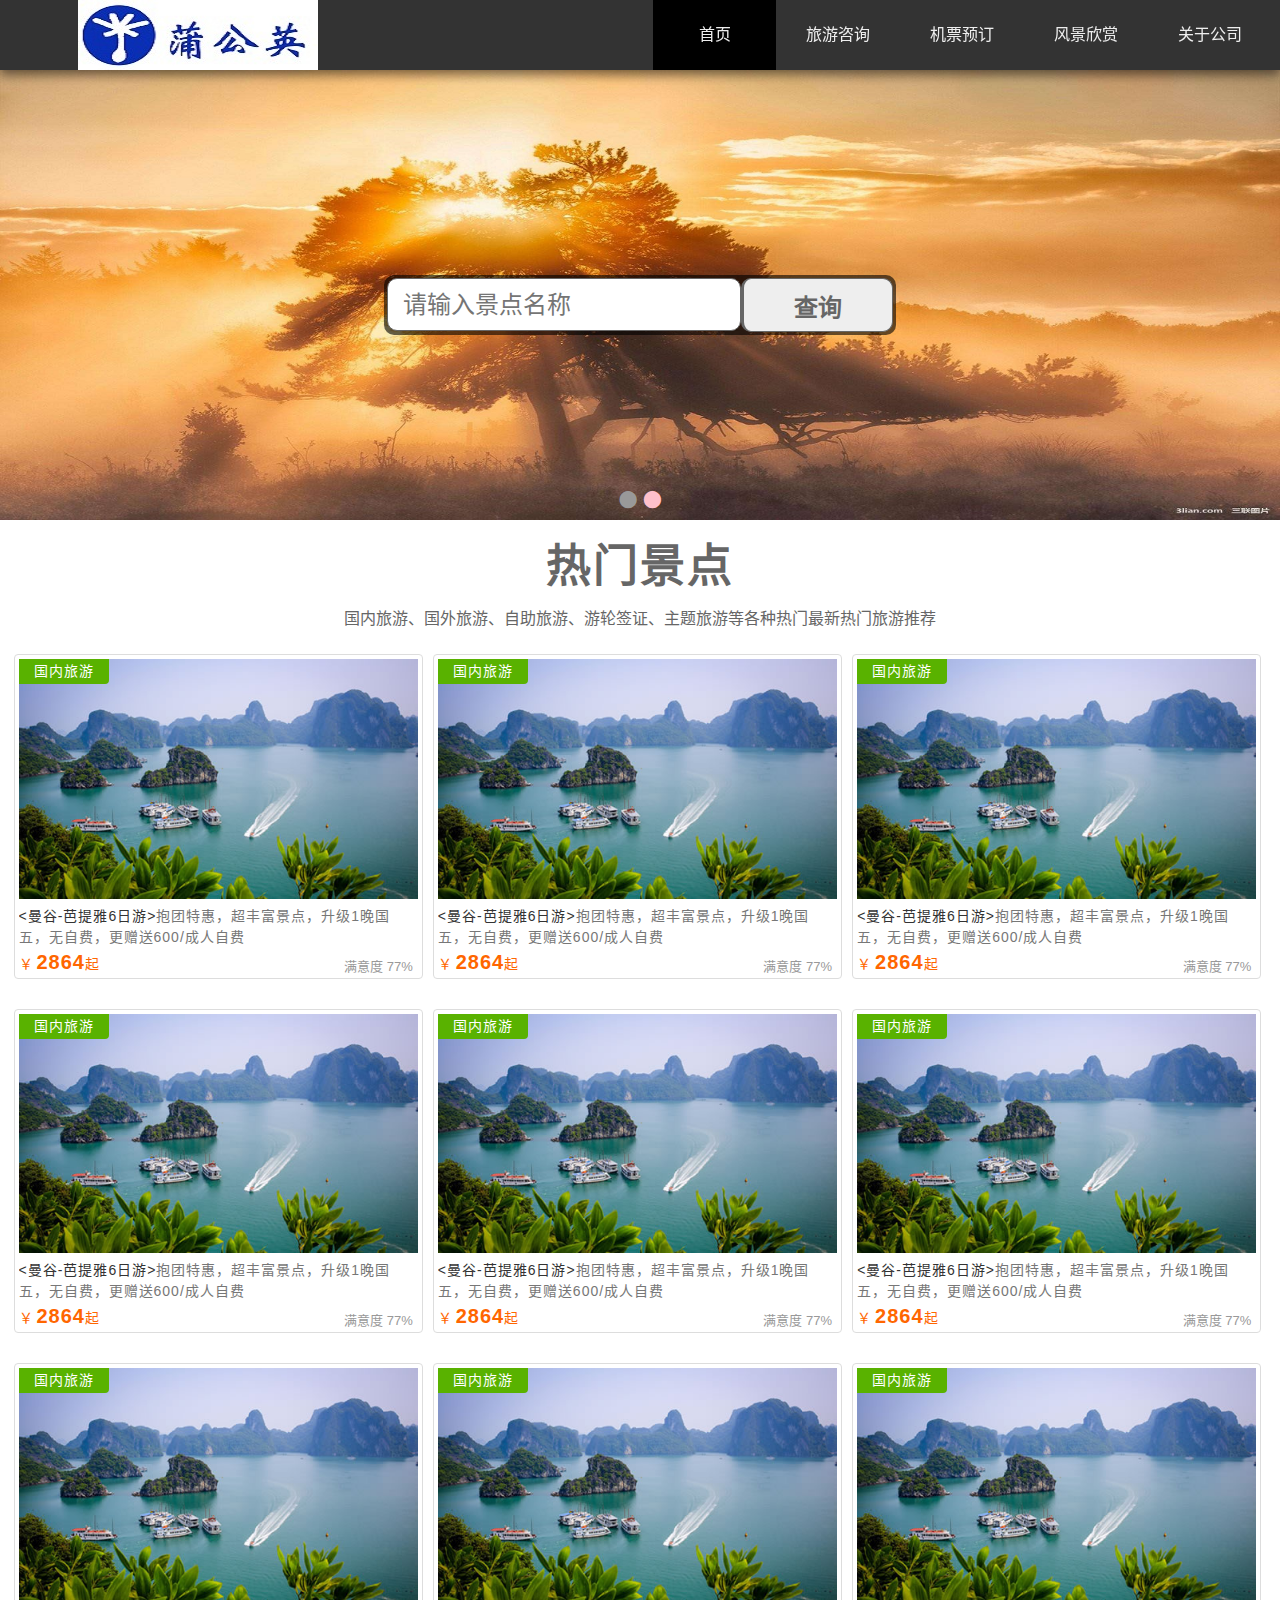
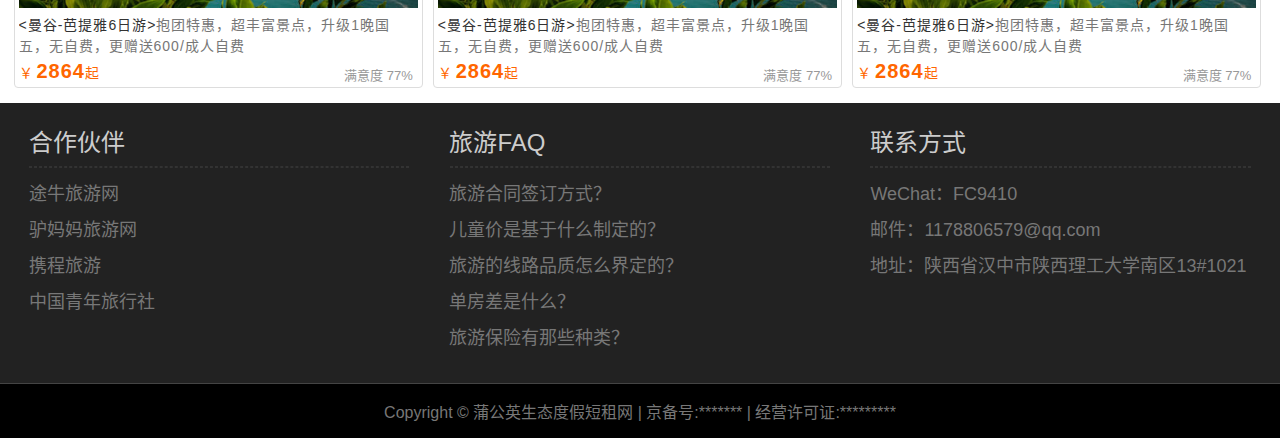
<file: index.html>
<!DOCTYPE html>
<html lang="zh-cn">
<head>
	<meta charset="UTF-8">
	<meta name="viewport" content="width=device-width,initial-scale=1.0,maximum-scale=1.0,user-scalable=no">
	<title>蒲公英生态旅游网</title>
	<link rel="stylesheet" href="./css/style.css">
	<script src="./js/move.js" charset="utf-8"></script>
  	<script src="./js/index.js" charset="utf-8"></script>
</head>
<body>

	<header id="header">
		<div class='center'>
			<h1><a href=""></a></h1>
			<nav class="link">
				<ul class="link">
					<li class='active'><a href="index.html">首页</a></li>
					<li><a href="information.html"><span class="xs-hidden">旅游</span>咨询</a></li>
					<li><a href="ticket.html">机票<span class="xs-hidden">预订</span></a></li>
					<li class="xs-hidden"><a href="scenery.html">风景欣赏</a></li>
					<li><a href="about.html">关于<span class="xs-hidden">公司</span></a></li>
				</ul>
			</nav>
		</div>
	</header>
	<div id="adver">
		<!-- <img src="./img/adver.jpg" alt=""> -->
		<div id='banner'>
	        <img src="./img/adver.jpg" alt="">
	        <img src="./img/headline.jpg" alt="">
	        <ul>
	          <li>●</li>
	          <li>●</li>
	        </ul>
        </div>
		
		<div class="test">
			<div class="center"></div>
			<div class="center copy">
				<input type="text" class="search" placeholder="请输入景点名称">
				<input type="button" class="button" value="查询">
			</div>
		</div>
		
	</div>

	<div id="tour">
		<section class="center">
			<h2>热门景点</h2>
			<p>国内旅游、国外旅游、自助旅游、游轮签证、主题旅游等各种热门最新热门旅游推荐</p>
		</section>
		<figure>
			<img src="img/tour1.jpg" alt="">
			<figcaption>
				<div class="tour_title">
					<strong class="title">&lt曼谷-芭提雅6日游&gt</strong>抱团特惠，超丰富景点，升级1晚国五，无自费，更赠送600/成人自费
				</div>
			</figcaption>
			<div>
				<em class="sat">满意度 77%</em>
				<span class="price">￥ <strong>2864</strong>起</span>

		</div>
		<div class="type">国内旅游</div>
		</figure>

		<figure>
			<img src="img/tour1.jpg" alt="">
			<figcaption>
				<div class="tour_title">
				<strong class="title">&lt曼谷-芭提雅6日游&gt</strong>抱团特惠，超丰富景点，升级1晚国五，无自费，更赠送600/成人自费
				</div>
			</figcaption>
			<div>
				<em class="sat">满意度 77%</em>
				<span class="price">￥ <strong>2864</strong>起</span>
		</div>
		<div class="type">国内旅游</div>
		</figure>

		<figure>
			<img src="img/tour1.jpg" alt="">
			<figcaption>
				<div class="tour_title">
				<strong class="title">&lt曼谷-芭提雅6日游&gt</strong>抱团特惠，超丰富景点，升级1晚国五，无自费，更赠送600/成人自费
				</div>
			</figcaption>
			<div>
				<em class="sat">满意度 77%</em>
				<span class="price">￥ <strong>2864</strong>起</span>
		</div>
		<div class="type">国内旅游</div>
		</figure>

		<figure>
			<img src="img/tour1.jpg" alt="">
			<figcaption>
				<div class="tour_title">
				<strong class="title">&lt曼谷-芭提雅6日游&gt</strong>抱团特惠，超丰富景点，升级1晚国五，无自费，更赠送600/成人自费
				</div>
			</figcaption>
			<div>
				<em class="sat">满意度 77%</em>
				<span class="price">￥ <strong>2864</strong>起</span>
		</div>
		<div class="type">国内旅游</div>
		</figure>

		<figure>
			<img src="img/tour1.jpg" alt="">
			<figcaption>
				<div class="tour_title">
				<strong class="title">&lt曼谷-芭提雅6日游&gt</strong>抱团特惠，超丰富景点，升级1晚国五，无自费，更赠送600/成人自费
				</div>
			</figcaption>
			<div>
				<em class="sat">满意度 77%</em>
				<span class="price">￥ <strong>2864</strong>起</span>
		</div>
		<div class="type">国内旅游</div>
		</figure>

		<figure>
			<img src="img/tour1.jpg" alt="">
			<figcaption>
				<div class="tour_title">
				<strong class="title">&lt曼谷-芭提雅6日游&gt</strong>抱团特惠，超丰富景点，升级1晚国五，无自费，更赠送600/成人自费
				</div>
			</figcaption>
			<div>
				<em class="sat">满意度 77%</em>
				<span class="price">￥ <strong>2864</strong>起</span>
		</div>
		<div class="type">国内旅游</div>
		</figure>

		<figure>
			<img src="img/tour1.jpg" alt="">
			<figcaption>
				<div class="tour_title">
				<strong class="title">&lt曼谷-芭提雅6日游&gt</strong>抱团特惠，超丰富景点，升级1晚国五，无自费，更赠送600/成人自费
				</div>
			</figcaption>
			<div>
				<em class="sat">满意度 77%</em>
				<span class="price">￥ <strong>2864</strong>起</span>
		</div>
		<div class="type">国内旅游</div>
		</figure>

		<figure>
			<img src="img/tour1.jpg" alt="">
			<figcaption>
				<div class="tour_title">
				<strong class="title">&lt曼谷-芭提雅6日游&gt</strong>抱团特惠，超丰富景点，升级1晚国五，无自费，更赠送600/成人自费
				</div>
			</figcaption>
			<div>
				<em class="sat">满意度 77%</em>
				<span class="price">￥ <strong>2864</strong>起</span>
		</div>
		<div class="type">国内旅游</div>
		</figure>

		<figure>
			<img src="img/tour1.jpg" alt="">
			<figcaption>
				<div class="tour_title">
				<strong class="title">&lt曼谷-芭提雅6日游&gt</strong>抱团特惠，超丰富景点，升级1晚国五，无自费，更赠送600/成人自费
				</div>
			</figcaption>
			<div>
				<em class="sat">满意度 77%</em>
				<span class="price">￥ <strong>2864</strong>起</span>
		</div>
		<div class="type">国内旅游</div>
		</figure>
	</div>


	<footer id="footer">
		<div class="top sm-hidden">
			<div class="block left">
				<h2>合作伙伴</h2>
				<hr>
				<ul>
					<li>途牛旅游网</li>
					<li>驴妈妈旅游网</li>
					<li>携程旅游</li>
					<li>中国青年旅行社</li>
					
				</ul>
			</div>
			<div class="block center">
				<h2>旅游FAQ</h2>
				<hr>
				<ul>
					<li>旅游合同签订方式？</li>
					<li>儿童价是基于什么制定的？</li>
					<li>旅游的线路品质怎么界定的？</li>
					<li>单房差是什么？</li>
					<li>旅游保险有那些种类？</li>
					
				</ul>
			</div>
			<div class="block right">
				<h2>联系方式</h2>
				<hr>
				<ul>
					<li>WeChat：FC9410</li>
					<li>邮件：1178806579@qq.com</li>
					<li>地址：陕西省汉中市陕西理工大学南区13#1021</li>
					
				</ul>
			</div>
		</div>
		<div class="version">客户端 | 触屏版 | 电脑版</div>
		<div class="bottom">
			Copyright © 蒲公英生态度假短租网 | 京备号:*******<span class="sm-hidden"> | 经营许可证:*********</span>
		</div>
	</footer>

</body>
</html>
</file>
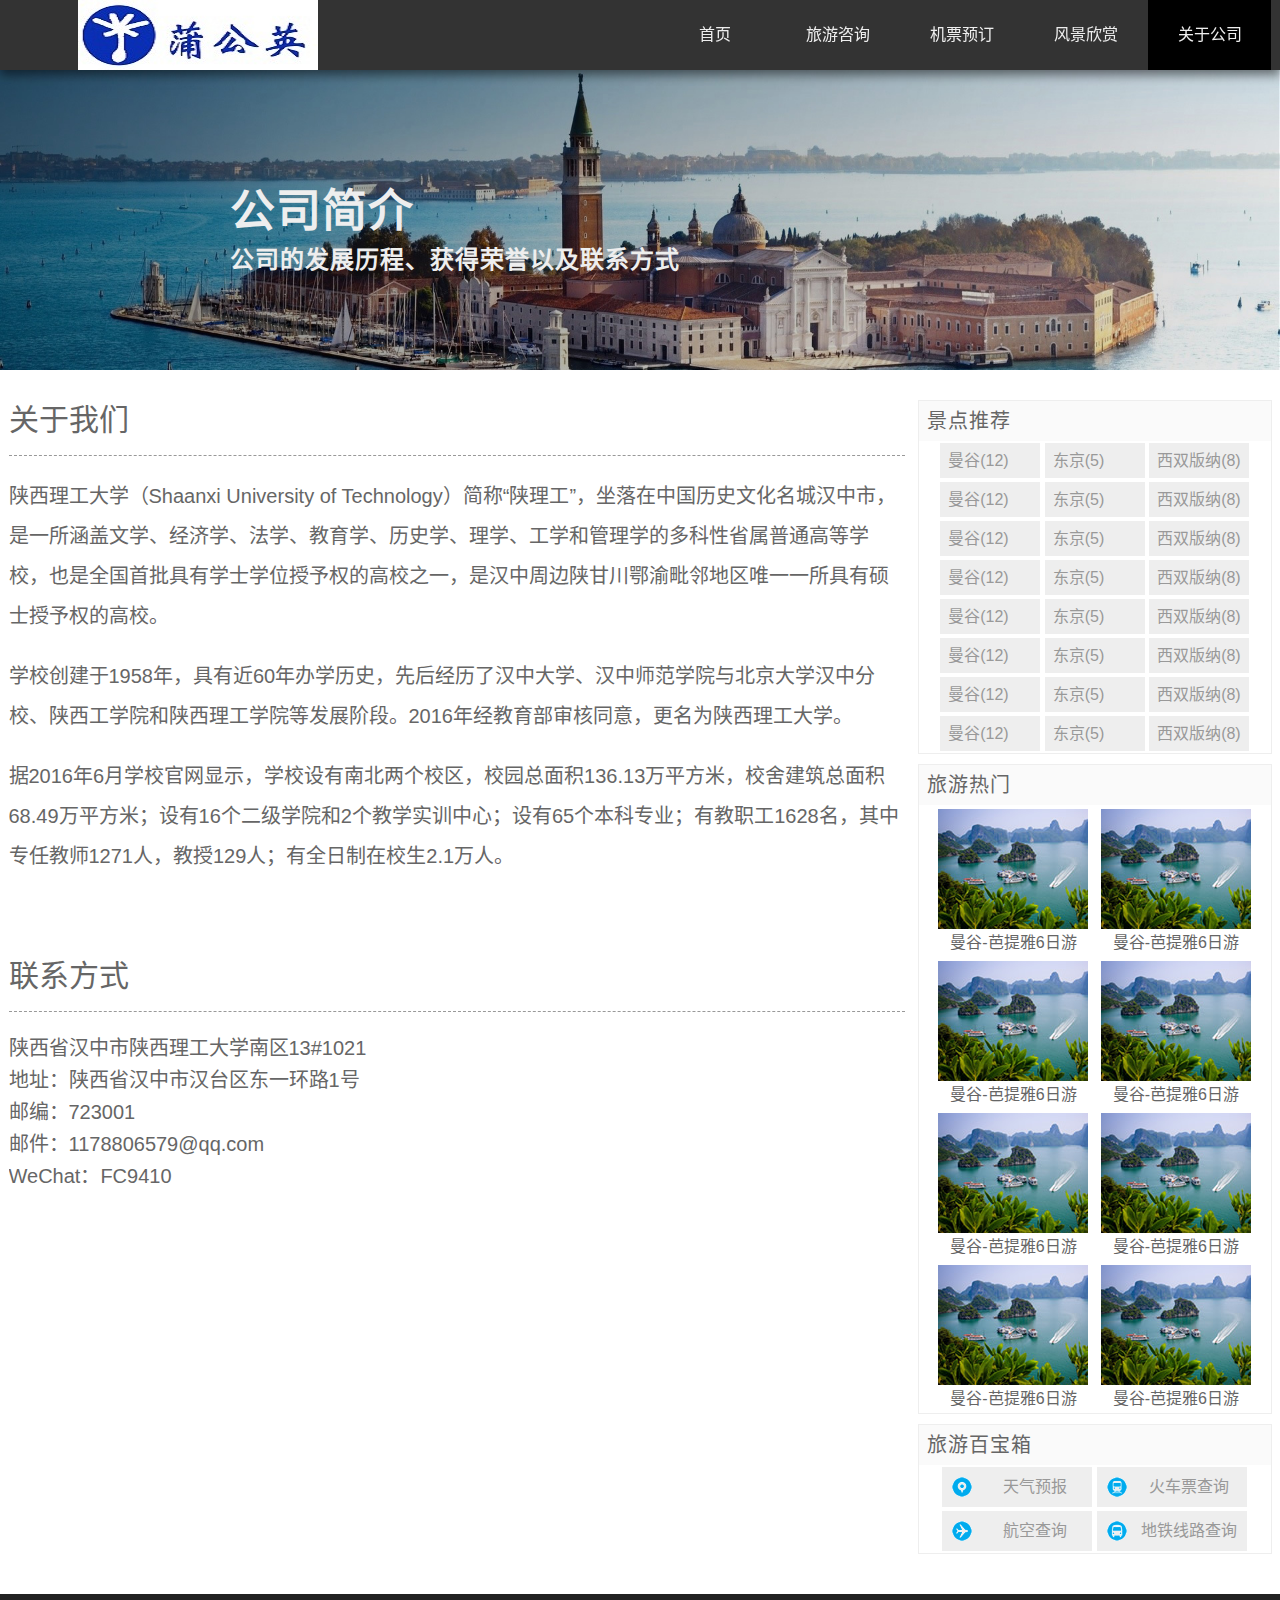
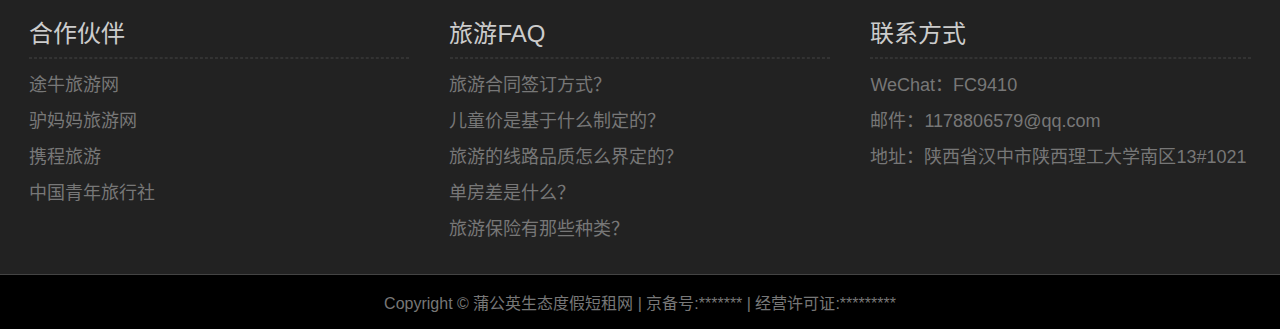
<file: about.html>
<!DOCTYPE html>
<html lang="zh-cn">
<head>
	<meta charset="UTF-8">
	<meta name="viewport" content="width=device-width,initial-scale=1.0,maximum-scale=1.0,user-scalable=no">
	<title>蒲公英生态旅游网</title>
	<link rel="stylesheet" href="./css/style.css">
</head>
<body>

	<header id="header">
		<div class='center'>
			<h1><a href=""></a></h1>
			<nav class="link">
				<ul class="link">
					<li><a href="index.html">首页</a></li>
					<li><a href="information.html"><span class="xs-hidden">旅游</span>咨询</a></li>
					<li><a href="ticket.html">机票<span class="xs-hidden">预订</span></a></li>
					<li class="xs-hidden"><a href="scenery.html">风景欣赏</a></li>
					<li class='active'><a href="about.html">关于<span class="xs-hidden">公司</span></a></li>
				</ul>
			</nav>
		</div>
	</header>

	<div id="headline">
		<img src="img/headline.jpg" alt="">
		<hgroup>
			<h2>公司简介</h2>
			<h3>公司的发展历程、获得荣誉以及联系方式</h3>
		</hgroup>
	</div>
	<div id="container">
		<aside class="sidebar">
			<div class="sidebox recommend">
				<h2>景点推荐</h2>
				<ul>
					<li><a href="">曼谷(12)</a></li>
					<li><a href="">东京(5)</a></li>
					<li><a href="">西双版纳(8)</a></li>
					<li><a href="">曼谷(12)</a></li>
					<li><a href="">东京(5)</a></li>
					<li><a href="">西双版纳(8)</a></li>
					<li><a href="">曼谷(12)</a></li>
					<li><a href="">东京(5)</a></li>
					<li><a href="">西双版纳(8)</a></li>
					<li><a href="">曼谷(12)</a></li>
					<li><a href="">东京(5)</a></li>
					<li><a href="">西双版纳(8)</a></li>
					<li><a href="">曼谷(12)</a></li>
					<li><a href="">东京(5)</a></li>
					<li><a href="">西双版纳(8)</a></li>
					<li><a href="">曼谷(12)</a></li>
					<li><a href="">东京(5)</a></li>
					<li><a href="">西双版纳(8)</a></li>
					<li><a href="">曼谷(12)</a></li>
					<li><a href="">东京(5)</a></li>
					<li><a href="">西双版纳(8)</a></li>
					<li><a href="">曼谷(12)</a></li>
					<li><a href="">东京(5)</a></li>
					<li><a href="">西双版纳(8)</a></li>
				</ul>
				
			</div>
			<div class="sidebox hot">
				<h2>旅游热门</h2>
				<div class="figure">
					<figure>
						<img src="./img/hot1.jpg" alt="曼谷-芭提雅6日游">
						<figcaption>
							曼谷-芭提雅6日游
						</figcaption>
					</figure>
					<figure>
						<img src="./img/hot1.jpg" alt="曼谷-芭提雅6日游">
						<figcaption>
							曼谷-芭提雅6日游
						</figcaption>
					</figure>
					<figure>
						<img src="./img/hot1.jpg" alt="曼谷-芭提雅6日游">
						<figcaption>
							曼谷-芭提雅6日游
						</figcaption>
					</figure>
					<figure>
						<img src="./img/hot1.jpg" alt="曼谷-芭提雅6日游">
						<figcaption>
							曼谷-芭提雅6日游
						</figcaption>
					</figure>
					<figure>
						<img src="./img/hot1.jpg" alt="曼谷-芭提雅6日游">
						<figcaption>
							曼谷-芭提雅6日游
						</figcaption>
					</figure>
					<figure>
						<img src="./img/hot1.jpg" alt="曼谷-芭提雅6日游">
						<figcaption>
							曼谷-芭提雅6日游
						</figcaption>
					</figure>
					<figure>
						<img src="./img/hot1.jpg" alt="曼谷-芭提雅6日游">
						<figcaption>
							曼谷-芭提雅6日游
						</figcaption>
					</figure>
					<figure>
						<img src="./img/hot1.jpg" alt="曼谷-芭提雅6日游">
						<figcaption>
							曼谷-芭提雅6日游
						</figcaption>
					</figure>
				</div>
			</div>
			<div class="sidebox treasure">
				<h2>旅游百宝箱</h2>
				<div class="box">
					<a href="" class="trea1">天气预报</a>
					<a href="" class="trea2">火车票查询</a>
					<a href="" class="trea3">航空查询</a>
					<a href="" class="trea4">地铁线路查询</a>
				</div>
			</div>
		</aside>
		<div class="list about">
			<section>
				<h2>关于我们</h2>
				<p>陕西理工大学（Shaanxi University of Technology）简称“陕理工”，坐落在中国历史文化名城汉中市，是一所涵盖文学、经济学、法学、教育学、历史学、理学、工学和管理学的多科性省属普通高等学校，也是全国首批具有学士学位授予权的高校之一，是汉中周边陕甘川鄂渝毗邻地区唯一一所具有硕士授予权的高校。</p>
				<p>学校创建于1958年，具有近60年办学历史，先后经历了汉中大学、汉中师范学院与北京大学汉中分校、陕西工学院和陕西理工学院等发展阶段。2016年经教育部审核同意，更名为陕西理工大学。</p>
				<p>据2016年6月学校官网显示，学校设有南北两个校区，校园总面积136.13万平方米，校舍建筑总面积68.49万平方米；设有16个二级学院和2个教学实训中心；设有65个本科专业；有教职工1628名，其中专任教师1271人，教授129人；有全日制在校生2.1万人。</p>
				<p>&nbsp</p>
			</section>

			<section>
				<h2>联系方式</h2>
				<address>
					<ul>
						<li>陕西省汉中市陕西理工大学南区13#1021</li>
						<li>地址：陕西省汉中市汉台区东一环路1号</li>
						<li>邮编：723001</li>
						<li>邮件：1178806579@qq.com</li>
						<li>WeChat：FC9410</li>
					</ul>
				</address>
				
			</section>
		</div>

	</div>

	<footer id="footer">
		<div class="top sm-hidden">
			<div class="block left">
				<h2>合作伙伴</h2>
				<hr>
				<ul>
					<li>途牛旅游网</li>
					<li>驴妈妈旅游网</li>
					<li>携程旅游</li>
					<li>中国青年旅行社</li>
					
				</ul>
			</div>
			<div class="block center">
				<h2>旅游FAQ</h2>
				<hr>
				<ul>
					<li>旅游合同签订方式？</li>
					<li>儿童价是基于什么制定的？</li>
					<li>旅游的线路品质怎么界定的？</li>
					<li>单房差是什么？</li>
					<li>旅游保险有那些种类？</li>
					
				</ul>
			</div>
			<div class="block right">
				<h2>联系方式</h2>
				<hr>
				<ul>
					<li>WeChat：FC9410</li>
					<li>邮件：1178806579@qq.com</li>
					<li>地址：陕西省汉中市陕西理工大学南区13#1021</li>
					
				</ul>
			</div>
		</div>
		<div class="version">客户端 | 触屏版 | 电脑版</div>
		<div class="bottom">
			Copyright © 蒲公英生态度假短租网 | 京备号:*******<span class="sm-hidden"> | 经营许可证:*********</span>
		</div>
	</footer>

</body>
</html>
</file>
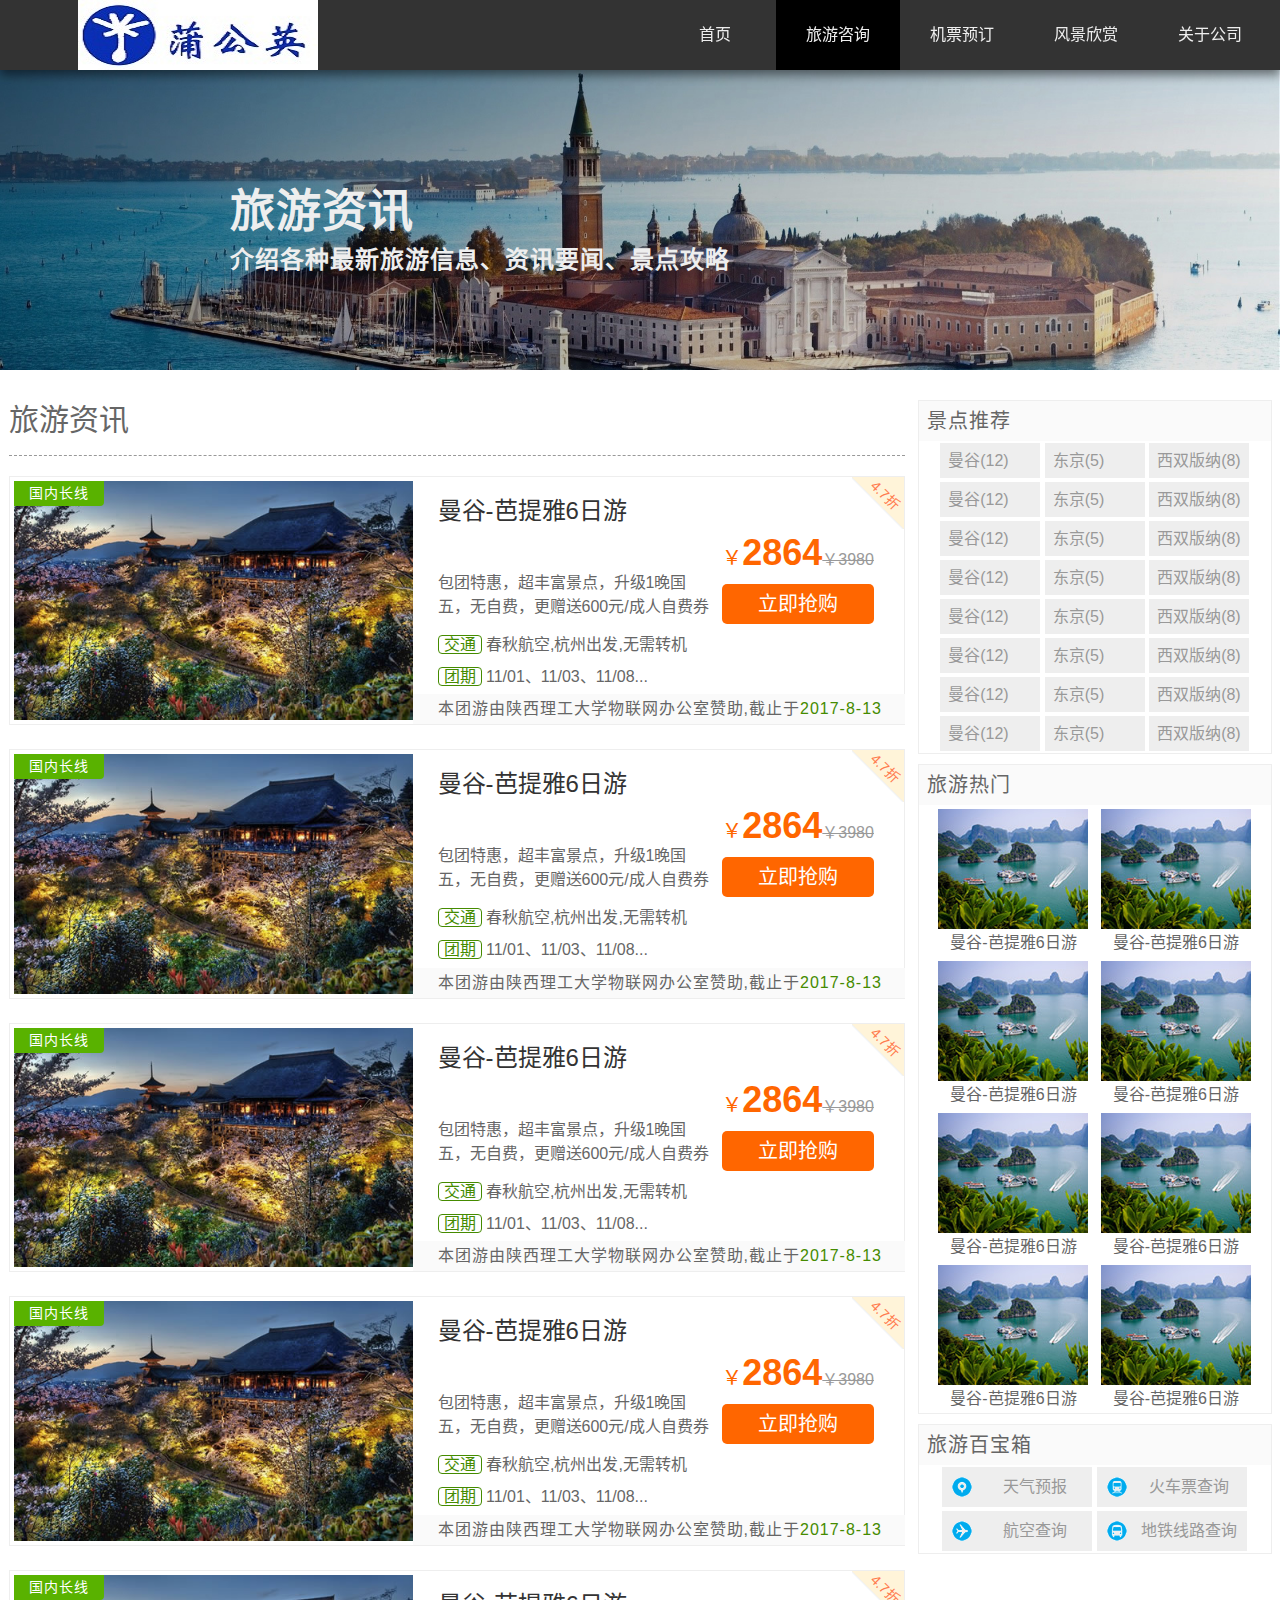
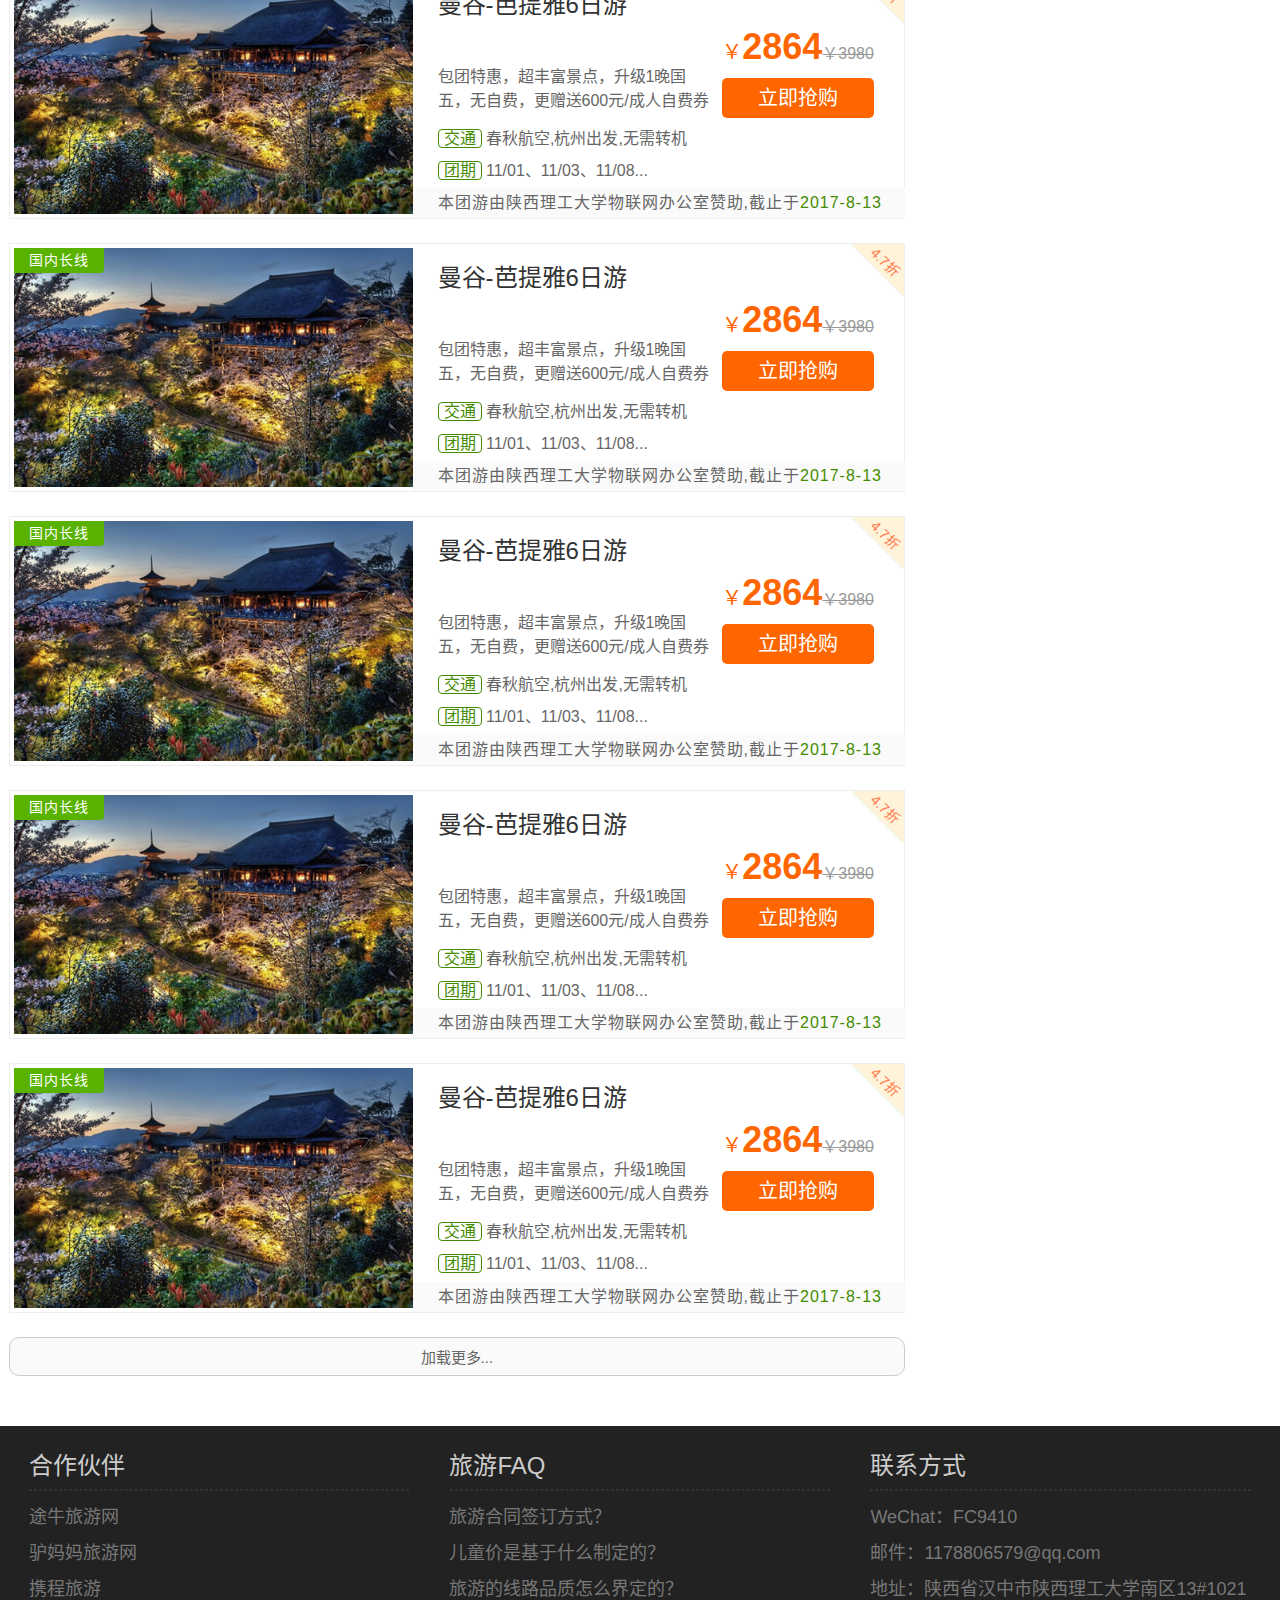
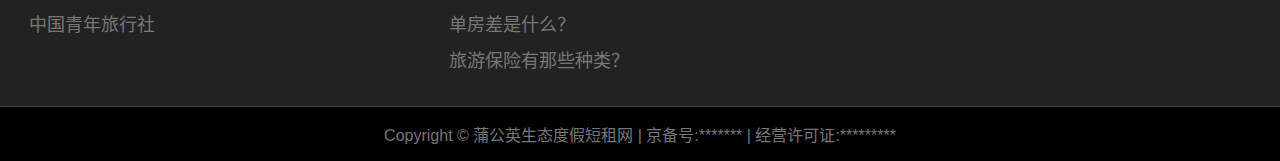
<file: information.html>
<!DOCTYPE html>
<html lang="zh-cn">
<head>
	<meta charset="UTF-8">
	<meta name="viewport" content="width=device-width,initial-scale=1.0,maximum-scale=1.0,user-scalable=no">
	<title>蒲公英生态旅游网</title>
	<link rel="stylesheet" href="./css/style.css">
</head>
<body>

	<header id="header">
		<div class='center'>
			<h1><a href=""></a></h1>
			<nav class="link">
				<ul class="link">
					<li><a href="index.html">首页</a></li>
					<li class='active'><a href="information.html"><span class="xs-hidden">旅游</span>咨询</a></li>
					<li><a href="ticket.html">机票<span class="xs-hidden">预订</span></a></li>
					<li class="xs-hidden"><a href="scenery.html">风景欣赏</a></li>
					<li><a href="about.html">关于<span class="xs-hidden">公司</span></a></li>
				</ul>
			</nav>
		</div>
	</header>

	<div id="headline">
		<img src="img/headline.jpg" alt="">
			<hgroup>
				<h2>旅游资讯</h2>
				<h3>介绍各种最新旅游信息、资讯要闻、景点攻略</h3>
			</hgroup>
	</div>
	<div id="container">
		<aside class="sidebar">
			<div class="sidebox recommend">
				<h2>景点推荐</h2>
				<ul>
					<li><a href="">曼谷(12)</a></li>
					<li><a href="">东京(5)</a></li>
					<li><a href="">西双版纳(8)</a></li>
					<li><a href="">曼谷(12)</a></li>
					<li><a href="">东京(5)</a></li>
					<li><a href="">西双版纳(8)</a></li>
					<li><a href="">曼谷(12)</a></li>
					<li><a href="">东京(5)</a></li>
					<li><a href="">西双版纳(8)</a></li>
					<li><a href="">曼谷(12)</a></li>
					<li><a href="">东京(5)</a></li>
					<li><a href="">西双版纳(8)</a></li>
					<li><a href="">曼谷(12)</a></li>
					<li><a href="">东京(5)</a></li>
					<li><a href="">西双版纳(8)</a></li>
					<li><a href="">曼谷(12)</a></li>
					<li><a href="">东京(5)</a></li>
					<li><a href="">西双版纳(8)</a></li>
					<li><a href="">曼谷(12)</a></li>
					<li><a href="">东京(5)</a></li>
					<li><a href="">西双版纳(8)</a></li>
					<li><a href="">曼谷(12)</a></li>
					<li><a href="">东京(5)</a></li>
					<li><a href="">西双版纳(8)</a></li>
				</ul>
				
			</div>
			<div class="sidebox hot">
				<h2>旅游热门</h2>
				<div class="figure">
					<figure>
						<img src="./img/hot1.jpg" alt="曼谷-芭提雅6日游">
						<figcaption>
							曼谷-芭提雅6日游
						</figcaption>
					</figure>
					<figure>
						<img src="./img/hot1.jpg" alt="曼谷-芭提雅6日游">
						<figcaption>
							曼谷-芭提雅6日游
						</figcaption>
					</figure>
					<figure>
						<img src="./img/hot1.jpg" alt="曼谷-芭提雅6日游">
						<figcaption>
							曼谷-芭提雅6日游
						</figcaption>
					</figure>
					<figure>
						<img src="./img/hot1.jpg" alt="曼谷-芭提雅6日游">
						<figcaption>
							曼谷-芭提雅6日游
						</figcaption>
					</figure>
					<figure>
						<img src="./img/hot1.jpg" alt="曼谷-芭提雅6日游">
						<figcaption>
							曼谷-芭提雅6日游
						</figcaption>
					</figure>
					<figure>
						<img src="./img/hot1.jpg" alt="曼谷-芭提雅6日游">
						<figcaption>
							曼谷-芭提雅6日游
						</figcaption>
					</figure>
					<figure>
						<img src="./img/hot1.jpg" alt="曼谷-芭提雅6日游">
						<figcaption>
							曼谷-芭提雅6日游
						</figcaption>
					</figure>
					<figure>
						<img src="./img/hot1.jpg" alt="曼谷-芭提雅6日游">
						<figcaption>
							曼谷-芭提雅6日游
						</figcaption>
					</figure>
				</div>
			</div>
			<div class="sidebox treasure">
				<h2>旅游百宝箱</h2>
				<div class="box">
					<a href="" class="trea1">天气预报</a>
					<a href="" class="trea2">火车票查询</a>
					<a href="" class="trea3">航空查询</a>
					<a href="" class="trea4">地铁线路查询</a>
				</div>
			</div>
		</aside>
		<div class="list information">
			<h2>旅游资讯</h2>
			<figure class="tour">
				<img src="./img/tour3.jpg" alt="曼谷-芭提雅6日游">
				<figcaption>
					<article>
						<header>
							<hgroup>
								<h2>曼谷-芭提雅6日游</h2>
								<h3>
								    包团特惠，超丰富景点，升级1晚国五，无自费，更赠送600元/成人自费券
								</h3>
							</hgroup>
						</header>
						<ol class="md-hidden">
							<li><mark>交通</mark> 春秋航空,杭州出发,无需转机</li>
							<li><mark>团期</mark> 11/01、11/03、11/08...</li>
						</ol>
						<div class="buy">
							<div class="price">￥<strong>2864</strong><s>￥3980</s></div>
							<div class="reserve md-hidden"><a href="##">立即抢购</a></div>
						</div>
						<div class="type">国内长线</div>
						<div class="disc xs-hidden">
							<span>4.7折</span>
						</div>
						<footer  class="md-hidden">本团游由陕西理工大学物联网办公室赞助,截止于<time>2017-8-13</time></footer>
					</article>
				</figcaption>
			</figure>

			<figure class="tour">
				<img src="./img/tour3.jpg" alt="曼谷-芭提雅6日游">
				<figcaption>
					<article>
						<header>
							<hgroup>
								<h2>曼谷-芭提雅6日游</h2>
								<h3>
								    包团特惠，超丰富景点，升级1晚国五，无自费，更赠送600元/成人自费券
								</h3>
							</hgroup>
						</header>
						<ol class="md-hidden">
							<li><mark>交通</mark> 春秋航空,杭州出发,无需转机</li>
							<li><mark>团期</mark> 11/01、11/03、11/08...</li>
						</ol>
						<div class="buy">
							<div class="price">￥<strong>2864</strong><s>￥3980</s></div>
							<div class="reserve md-hidden"><a href="##">立即抢购</a></div>
						</div>
						<div class="type">国内长线</div>
						<div class="disc xs-hidden">
							<span>4.7折</span>
						</div>
						<footer  class="md-hidden">本团游由陕西理工大学物联网办公室赞助,截止于<time>2017-8-13</time></footer>
					</article>
				</figcaption>
			</figure>

			<figure class="tour">
				<img src="./img/tour3.jpg" alt="曼谷-芭提雅6日游">
				<figcaption>
					<article>
						<header>
							<hgroup>
								<h2>曼谷-芭提雅6日游</h2>
								<h3>
								    包团特惠，超丰富景点，升级1晚国五，无自费，更赠送600元/成人自费券
								</h3>
							</hgroup>
						</header>
						<ol class="md-hidden">
							<li><mark>交通</mark> 春秋航空,杭州出发,无需转机</li>
							<li><mark>团期</mark> 11/01、11/03、11/08...</li>
						</ol>
						<div class="buy">
							<div class="price">￥<strong>2864</strong><s>￥3980</s></div>
							<div class="reserve md-hidden"><a href="##">立即抢购</a></div>
						</div>
						<div class="type">国内长线</div>
						<div class="disc xs-hidden">
							<span>4.7折</span>
						</div>
						<footer  class="md-hidden">本团游由陕西理工大学物联网办公室赞助,截止于<time>2017-8-13</time></footer>
					</article>
				</figcaption>
			</figure>

			<figure class="tour">
				<img src="./img/tour3.jpg" alt="曼谷-芭提雅6日游">
				<figcaption>
					<article>
						<header>
							<hgroup>
								<h2>曼谷-芭提雅6日游</h2>
								<h3>
								    包团特惠，超丰富景点，升级1晚国五，无自费，更赠送600元/成人自费券
								</h3>
							</hgroup>
						</header>
						<ol class="md-hidden">
							<li><mark>交通</mark> 春秋航空,杭州出发,无需转机</li>
							<li><mark>团期</mark> 11/01、11/03、11/08...</li>
						</ol>
						<div class="buy">
							<div class="price">￥<strong>2864</strong><s>￥3980</s></div>
							<div class="reserve md-hidden"><a href="##">立即抢购</a></div>
						</div>
						<div class="type">国内长线</div>
						<div class="disc xs-hidden">
							<span>4.7折</span>
						</div>
						<footer  class="md-hidden">本团游由陕西理工大学物联网办公室赞助,截止于<time>2017-8-13</time></footer>
					</article>
				</figcaption>
			</figure>

			<figure class="tour">
				<img src="./img/tour3.jpg" alt="曼谷-芭提雅6日游">
				<figcaption>
					<article>
						<header>
							<hgroup>
								<h2>曼谷-芭提雅6日游</h2>
								<h3>
								    包团特惠，超丰富景点，升级1晚国五，无自费，更赠送600元/成人自费券
								</h3>
							</hgroup>
						</header>
						<ol class="md-hidden">
							<li><mark>交通</mark> 春秋航空,杭州出发,无需转机</li>
							<li><mark>团期</mark> 11/01、11/03、11/08...</li>
						</ol>
						<div class="buy">
							<div class="price">￥<strong>2864</strong><s>￥3980</s></div>
							<div class="reserve md-hidden"><a href="##">立即抢购</a></div>
						</div>
						<div class="type">国内长线</div>
						<div class="disc xs-hidden">
							<span>4.7折</span>
						</div>
						<footer  class="md-hidden">本团游由陕西理工大学物联网办公室赞助,截止于<time>2017-8-13</time></footer>
					</article>
				</figcaption>
			</figure>

			<figure class="tour">
				<img src="./img/tour3.jpg" alt="曼谷-芭提雅6日游">
				<figcaption>
					<article>
						<header>
							<hgroup>
								<h2>曼谷-芭提雅6日游</h2>
								<h3>
								    包团特惠，超丰富景点，升级1晚国五，无自费，更赠送600元/成人自费券
								</h3>
							</hgroup>
						</header>
						<ol class="md-hidden">
							<li><mark>交通</mark> 春秋航空,杭州出发,无需转机</li>
							<li><mark>团期</mark> 11/01、11/03、11/08...</li>
						</ol>
						<div class="buy">
							<div class="price">￥<strong>2864</strong><s>￥3980</s></div>
							<div class="reserve md-hidden"><a href="##">立即抢购</a></div>
						</div>
						<div class="type">国内长线</div>
						<div class="disc xs-hidden">
							<span>4.7折</span>
						</div>
						<footer  class="md-hidden">本团游由陕西理工大学物联网办公室赞助,截止于<time>2017-8-13</time></footer>
					</article>
				</figcaption>
			</figure>

			<figure class="tour">
				<img src="./img/tour3.jpg" alt="曼谷-芭提雅6日游">
				<figcaption>
					<article>
						<header>
							<hgroup>
								<h2>曼谷-芭提雅6日游</h2>
								<h3>
								    包团特惠，超丰富景点，升级1晚国五，无自费，更赠送600元/成人自费券
								</h3>
							</hgroup>
						</header>
						<ol class="md-hidden">
							<li><mark>交通</mark> 春秋航空,杭州出发,无需转机</li>
							<li><mark>团期</mark> 11/01、11/03、11/08...</li>
						</ol>
						<div class="buy">
							<div class="price">￥<strong>2864</strong><s>￥3980</s></div>
							<div class="reserve md-hidden"><a href="##">立即抢购</a></div>
						</div>
						<div class="type">国内长线</div>
						<div class="disc xs-hidden">
							<span>4.7折</span>
						</div>
						<footer  class="md-hidden">本团游由陕西理工大学物联网办公室赞助,截止于<time>2017-8-13</time></footer>
					</article>
				</figcaption>
			</figure>

			<figure class="tour">
				<img src="./img/tour3.jpg" alt="曼谷-芭提雅6日游">
				<figcaption>
					<article>
						<header>
							<hgroup>
								<h2>曼谷-芭提雅6日游</h2>
								<h3>
								    包团特惠，超丰富景点，升级1晚国五，无自费，更赠送600元/成人自费券
								</h3>
							</hgroup>
						</header>
						<ol class="md-hidden">
							<li><mark>交通</mark> 春秋航空,杭州出发,无需转机</li>
							<li><mark>团期</mark> 11/01、11/03、11/08...</li>
						</ol>
						<div class="buy">
							<div class="price">￥<strong>2864</strong><s>￥3980</s></div>
							<div class="reserve md-hidden"><a href="##">立即抢购</a></div>
						</div>
						<div class="type">国内长线</div>
						<div class="disc xs-hidden">
							<span>4.7折</span>
						</div>
						<footer  class="md-hidden">本团游由陕西理工大学物联网办公室赞助,截止于<time>2017-8-13</time></footer>
					</article>
				</figcaption>
			</figure>

			<figure class="tour">
				<img src="./img/tour3.jpg" alt="曼谷-芭提雅6日游">
				<figcaption>
					<article>
						<header>
							<hgroup>
								<h2>曼谷-芭提雅6日游</h2>
								<h3>
								    包团特惠，超丰富景点，升级1晚国五，无自费，更赠送600元/成人自费券
								</h3>
							</hgroup>
						</header>
						<ol class="md-hidden">
							<li><mark>交通</mark> 春秋航空,杭州出发,无需转机</li>
							<li><mark>团期</mark> 11/01、11/03、11/08...</li>
						</ol>
						<div class="buy">
							<div class="price">￥<strong>2864</strong><s>￥3980</s></div>
							<div class="reserve md-hidden"><a href="##">立即抢购</a></div>
						</div>
						<div class="type">国内长线</div>
						<div class="disc xs-hidden">
							<span>4.7折</span>
						</div>
						<footer  class="md-hidden">本团游由陕西理工大学物联网办公室赞助,截止于<time>2017-8-13</time></footer>
					</article>
				</figcaption>
			</figure>

			<div class="more" style="text-align: center;">加载更多...</div>
		</div>

	</div>

	<footer id="footer">
		<div class="top sm-hidden">
			<div class="block left">
				<h2>合作伙伴</h2>
				<hr>
				<ul>
					<li>途牛旅游网</li>
					<li>驴妈妈旅游网</li>
					<li>携程旅游</li>
					<li>中国青年旅行社</li>
					
				</ul>
			</div>
			<div class="block center">
				<h2>旅游FAQ</h2>
				<hr>
				<ul>
					<li>旅游合同签订方式？</li>
					<li>儿童价是基于什么制定的？</li>
					<li>旅游的线路品质怎么界定的？</li>
					<li>单房差是什么？</li>
					<li>旅游保险有那些种类？</li>
					
				</ul>
			</div>
			<div class="block right">
				<h2>联系方式</h2>
				<hr>
				<ul>
					<li>WeChat：FC9410</li>
					<li>邮件：1178806579@qq.com</li>
					<li>地址：陕西省汉中市陕西理工大学南区13#1021</li>
					
				</ul>
			</div>
		</div>
		<div class="version">客户端 | 触屏版 | 电脑版</div>
		<div class="bottom">
			Copyright © 蒲公英生态度假短租网 | 京备号:*******<span class="sm-hidden"> | 经营许可证:*********</span>
		</div>
	</footer>

</body>
</html>
</file>
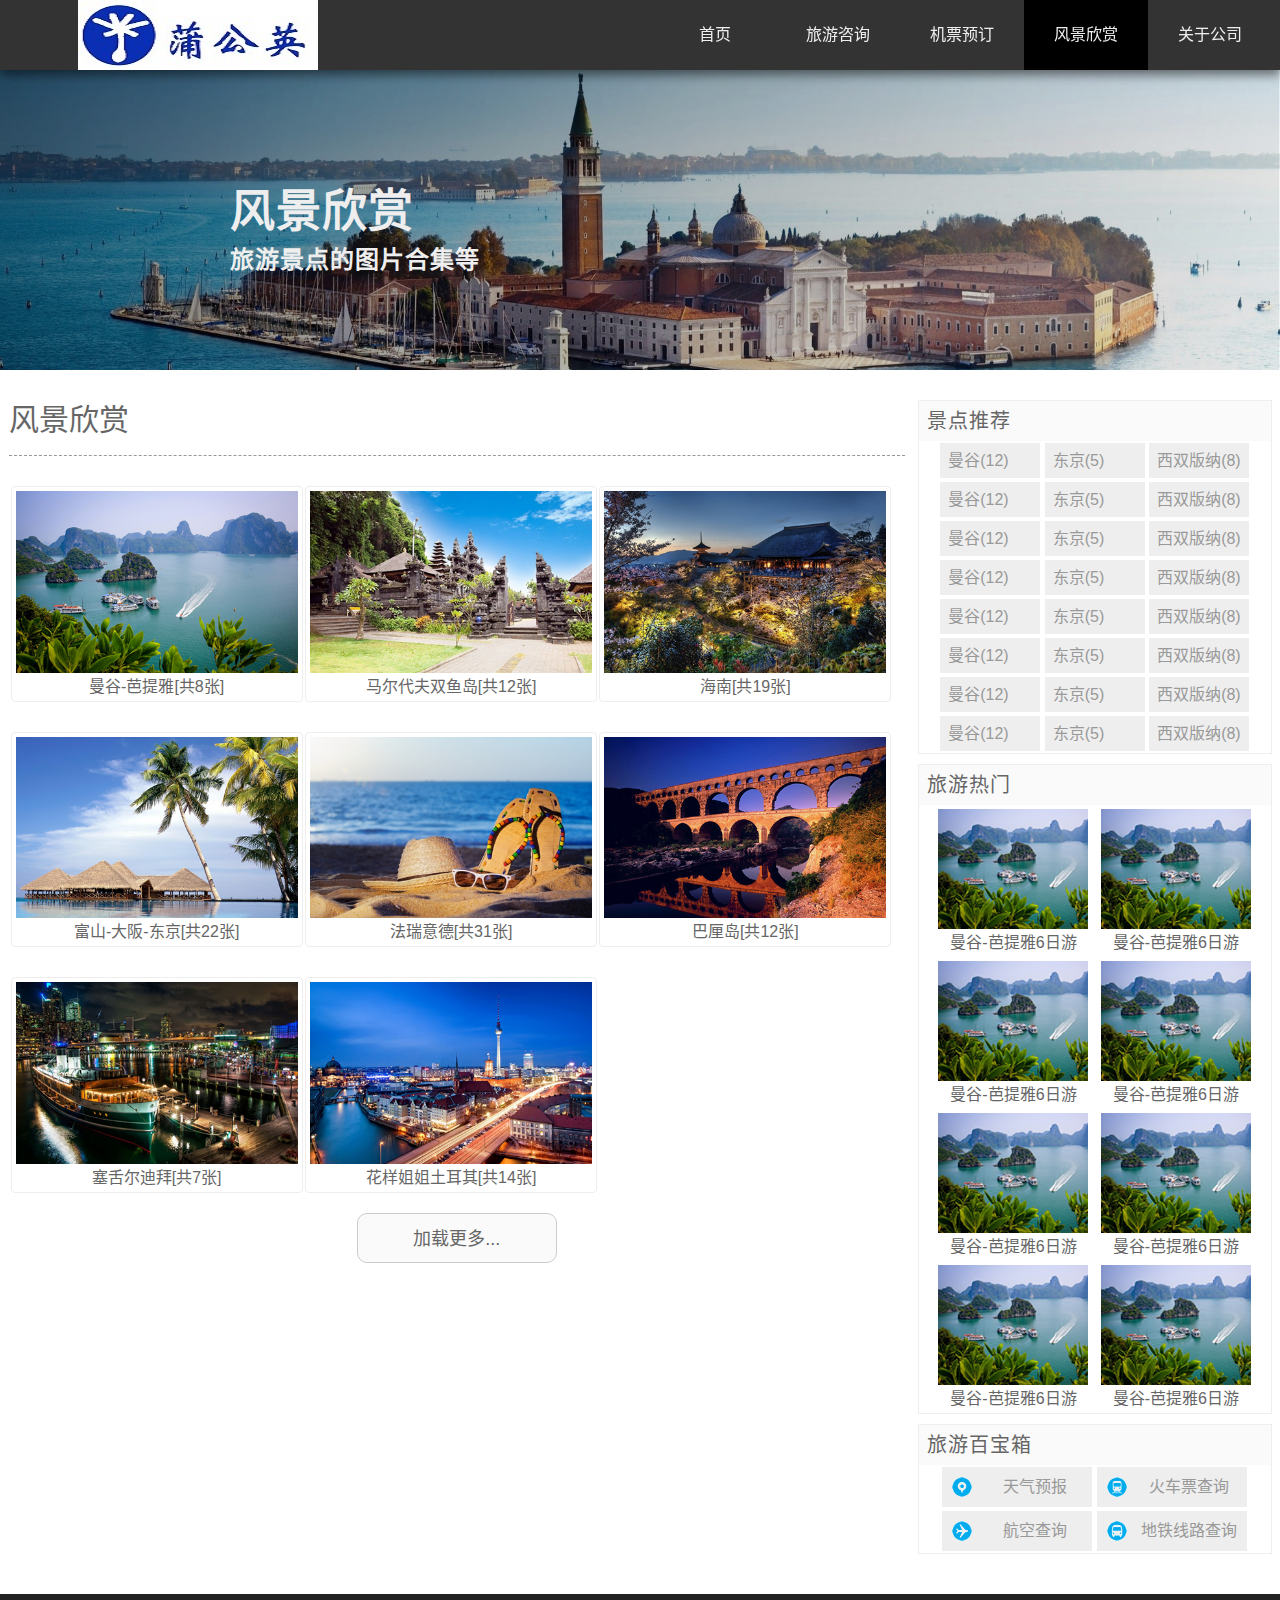
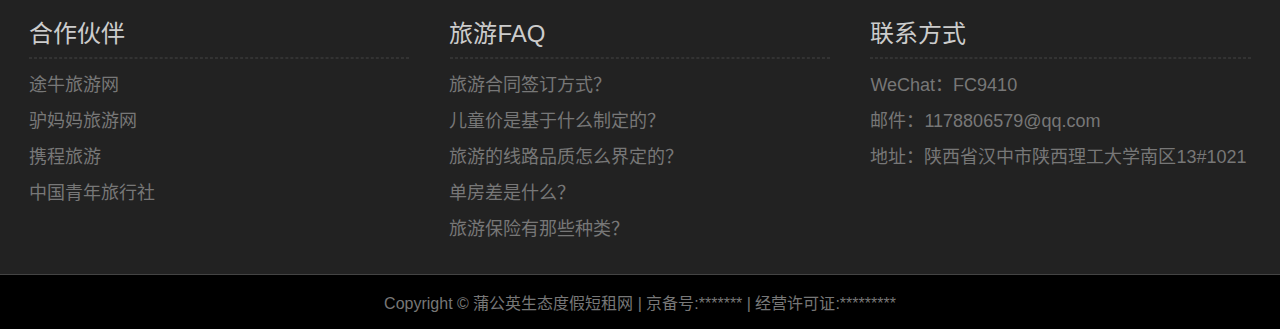
<file: scenery.html>
<!DOCTYPE html>
<html lang="zh-cn">
<head>
	<meta charset="UTF-8">
	<meta name="viewport" content="width=device-width,initial-scale=1.0,maximum-scale=1.0,user-scalable=no">
	<title>蒲公英生态旅游网</title>
	<link rel="stylesheet" href="./css/style.css">
</head>
<body>

	<header id="header">
		<div class='center'>
			<h1><a href=""></a></h1>
			<nav class="link">
				<ul class="link">
					<li><a href="index.html">首页</a></li>
					<li><a href="information.html"><span class="xs-hidden">旅游</span>咨询</a></li>
					<li><a href="ticket.html">机票<span class="xs-hidden">预订</span></a></li>
					<li class="xs-hidden active"><a href="scenery.html">风景欣赏</a></li>
					<li><a href="about.html">关于<span class="xs-hidden">公司</span></a></li>
				</ul>
			</nav>
		</div>
	</header>

	<div id="headline">
		<img src="img/headline.jpg" alt="">
		<hgroup>
			<h2>风景欣赏</h2>
			<h3>旅游景点的图片合集等</h3>
		</hgroup>
	</div>
	<div id="container">
		<aside class="sidebar">
			<div class="sidebox recommend">
				<h2>景点推荐</h2>
				<ul>
					<li><a href="">曼谷(12)</a></li>
					<li><a href="">东京(5)</a></li>
					<li><a href="">西双版纳(8)</a></li>
					<li><a href="">曼谷(12)</a></li>
					<li><a href="">东京(5)</a></li>
					<li><a href="">西双版纳(8)</a></li>
					<li><a href="">曼谷(12)</a></li>
					<li><a href="">东京(5)</a></li>
					<li><a href="">西双版纳(8)</a></li>
					<li><a href="">曼谷(12)</a></li>
					<li><a href="">东京(5)</a></li>
					<li><a href="">西双版纳(8)</a></li>
					<li><a href="">曼谷(12)</a></li>
					<li><a href="">东京(5)</a></li>
					<li><a href="">西双版纳(8)</a></li>
					<li><a href="">曼谷(12)</a></li>
					<li><a href="">东京(5)</a></li>
					<li><a href="">西双版纳(8)</a></li>
					<li><a href="">曼谷(12)</a></li>
					<li><a href="">东京(5)</a></li>
					<li><a href="">西双版纳(8)</a></li>
					<li><a href="">曼谷(12)</a></li>
					<li><a href="">东京(5)</a></li>
					<li><a href="">西双版纳(8)</a></li>
				</ul>
				
			</div>
			<div class="sidebox hot">
				<h2>旅游热门</h2>
				<div class="figure">
					<figure>
						<img src="./img/hot1.jpg" alt="曼谷-芭提雅6日游">
						<figcaption>
							曼谷-芭提雅6日游
						</figcaption>
					</figure>
					<figure>
						<img src="./img/hot1.jpg" alt="曼谷-芭提雅6日游">
						<figcaption>
							曼谷-芭提雅6日游
						</figcaption>
					</figure>
					<figure>
						<img src="./img/hot1.jpg" alt="曼谷-芭提雅6日游">
						<figcaption>
							曼谷-芭提雅6日游
						</figcaption>
					</figure>
					<figure>
						<img src="./img/hot1.jpg" alt="曼谷-芭提雅6日游">
						<figcaption>
							曼谷-芭提雅6日游
						</figcaption>
					</figure>
					<figure>
						<img src="./img/hot1.jpg" alt="曼谷-芭提雅6日游">
						<figcaption>
							曼谷-芭提雅6日游
						</figcaption>
					</figure>
					<figure>
						<img src="./img/hot1.jpg" alt="曼谷-芭提雅6日游">
						<figcaption>
							曼谷-芭提雅6日游
						</figcaption>
					</figure>
					<figure>
						<img src="./img/hot1.jpg" alt="曼谷-芭提雅6日游">
						<figcaption>
							曼谷-芭提雅6日游
						</figcaption>
					</figure>
					<figure>
						<img src="./img/hot1.jpg" alt="曼谷-芭提雅6日游">
						<figcaption>
							曼谷-芭提雅6日游
						</figcaption>
					</figure>
				</div>
			</div>
			<div class="sidebox treasure">
				<h2>旅游百宝箱</h2>
				<div class="box">
					<a href="" class="trea1">天气预报</a>
					<a href="" class="trea2">火车票查询</a>
					<a href="" class="trea3">航空查询</a>
					<a href="" class="trea4">地铁线路查询</a>
				</div>
			</div>
		</aside>
		<div class="list scenery">
				<section>
					<h2>风景欣赏</h2>
					<figure>
						<img src="img/s1.jpg" alt="曼谷-芭提雅">
						<figcaption>曼谷-芭提雅[共8张]</figcaption>
					</figure>
					<figure>
						<img src="img/s2.jpg" alt="马尔代夫双鱼岛">
						<figcaption>马尔代夫双鱼岛[共12张]</figcaption>
					</figure>
					<figure>
						<img src="img/s3.jpg" alt="海南">
						<figcaption>海南[共19张]</figcaption>
					</figure>
					<figure>
						<img src="img/s4.jpg" alt="富山-大阪-东京">
						<figcaption>富山-大阪-东京[共22张]</figcaption>
					</figure>
					<figure>
						<img src="img/s5.jpg" alt="法瑞意德">
						<figcaption>法瑞意德[共31张]</figcaption>
					</figure>
					<figure>
						<img src="img/s6.jpg" alt="巴厘岛">
						<figcaption>巴厘岛[共12张]</figcaption>
					</figure>
					<figure>
						<img src="img/s7.jpg" alt="塞舌尔迪拜">
						<figcaption>塞舌尔迪拜[共7张]</figcaption>
					</figure>
					<figure>
						<img src="img/s8.jpg" alt="花样姐姐土耳其">
						<figcaption>花样姐姐土耳其[共14张]</figcaption>
					</figure>
				</section>
				<div class="more">加载更多...</div>
		</div>

	</div>

	<footer id="footer">
		<div class="top sm-hidden">
			<div class="block left">
				<h2>合作伙伴</h2>
				<hr>
				<ul>
					<li>途牛旅游网</li>
					<li>驴妈妈旅游网</li>
					<li>携程旅游</li>
					<li>中国青年旅行社</li>
					
				</ul>
			</div>
			<div class="block center">
				<h2>旅游FAQ</h2>
				<hr>
				<ul>
					<li>旅游合同签订方式？</li>
					<li>儿童价是基于什么制定的？</li>
					<li>旅游的线路品质怎么界定的？</li>
					<li>单房差是什么？</li>
					<li>旅游保险有那些种类？</li>
					
				</ul>
			</div>
			<div class="block right">
				<h2>联系方式</h2>
				<hr>
				<ul>
					<li>WeChat：FC9410</li>
					<li>邮件：1178806579@qq.com</li>
					<li>地址：陕西省汉中市陕西理工大学南区13#1021</li>
					
				</ul>
			</div>
		</div>
		<div class="version">客户端 | 触屏版 | 电脑版</div>
		<div class="bottom">
			Copyright © 蒲公英生态度假短租网 | 京备号:*******<span class="sm-hidden"> | 经营许可证:*********</span>
		</div>
	</footer>

</body>
</html>
</file>
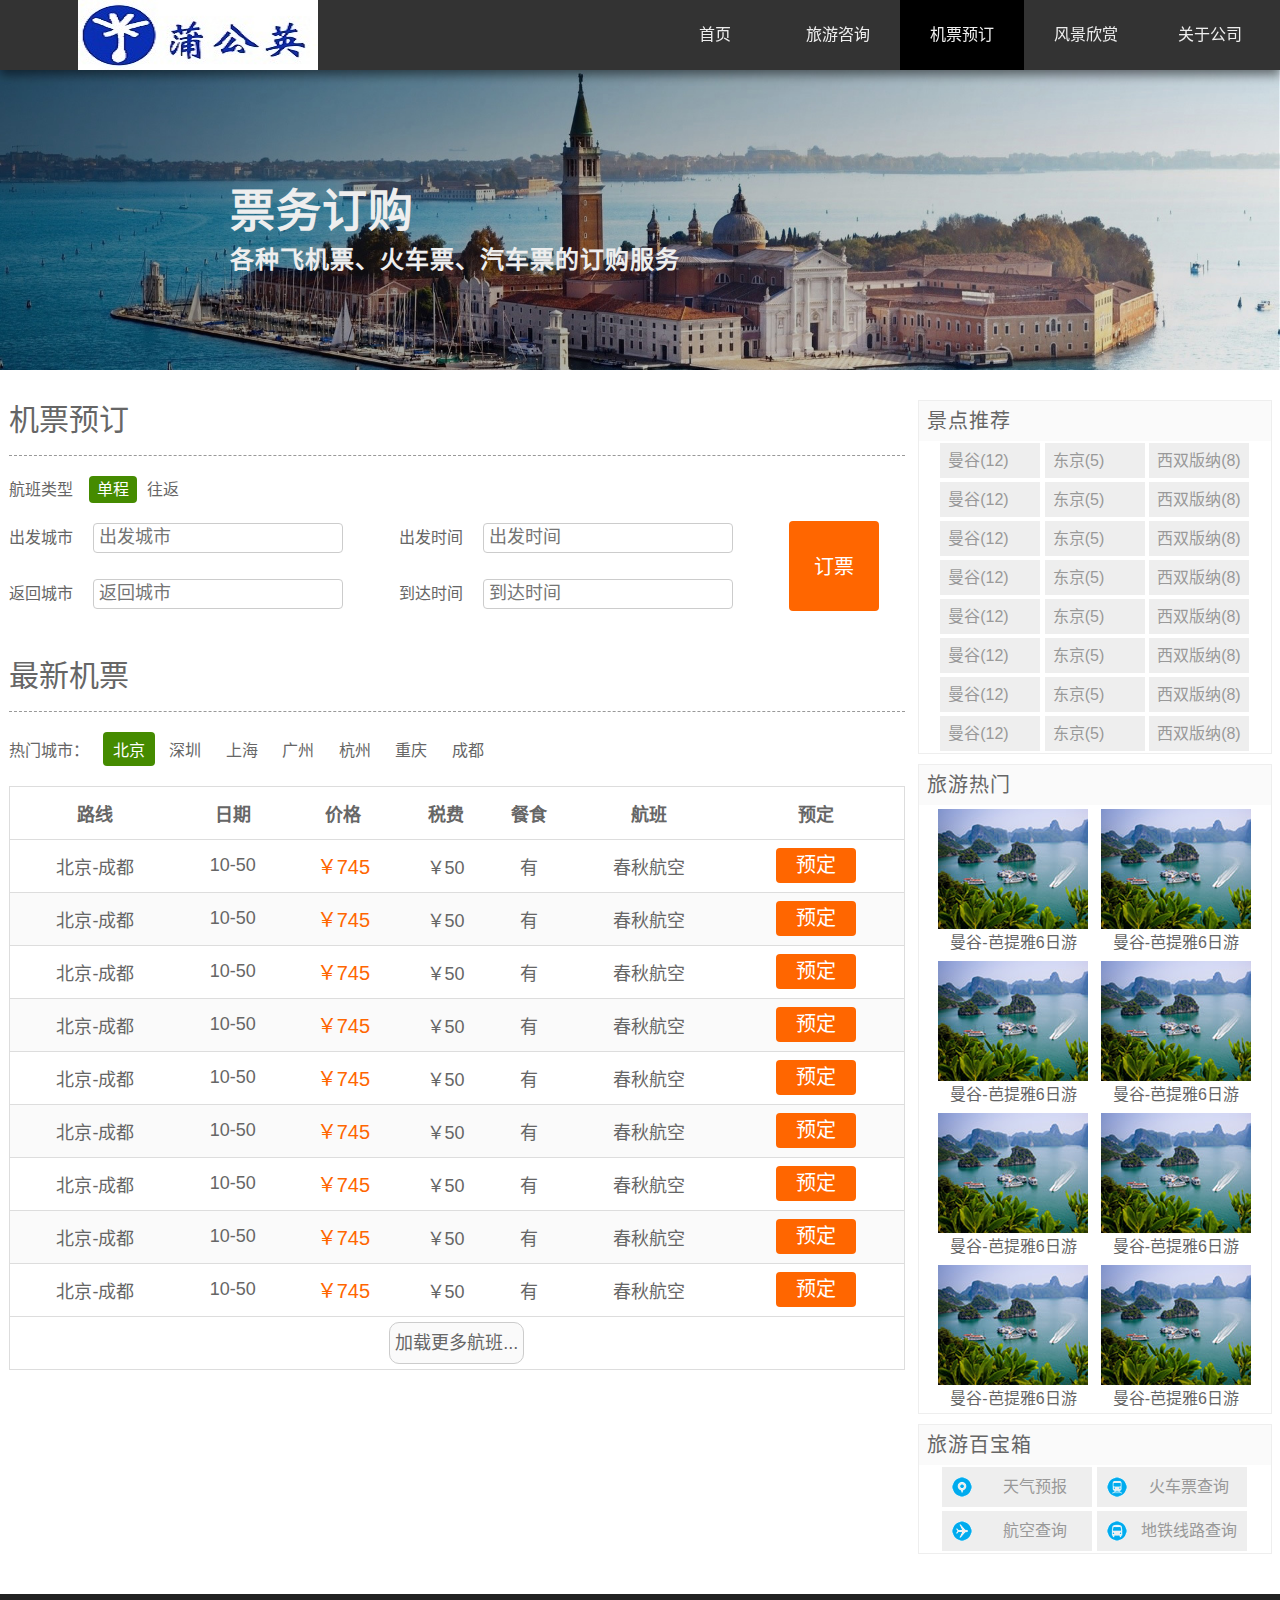
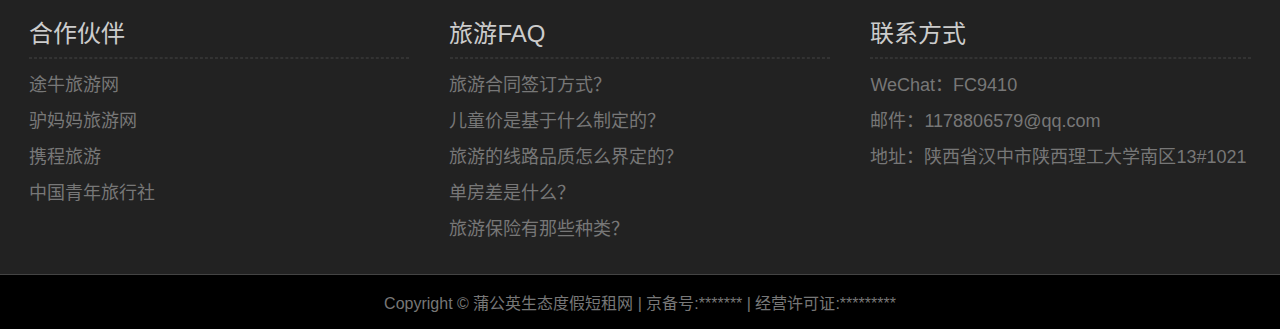
<file: ticket.html>
<!DOCTYPE html>
<html lang="zh-cn">
<head>
	<meta charset="UTF-8">
	<meta name="viewport" content="width=device-width,initial-scale=1.0,maximum-scale=1.0,user-scalable=no">
	<title>蒲公英生态旅游网</title>
	<link rel="stylesheet" href="./css/style.css">
</head>
<body>

	<header id="header">
		<div class='center'>
			<h1><a href=""></a></h1>
			<nav class="link">
				<ul class="link">
					<li><a href="index.html">首页</a></li>
					<li><a href="information.html"><span class="xs-hidden">旅游</span>咨询</a></li>
					<li class='active'><a href="ticket.html">机票<span class="xs-hidden">预订</span></a></li>
					<li class="xs-hidden"><a href="scenery.html">风景欣赏</a></li>
					<li><a href="about.html">关于<span class="xs-hidden">公司</span></a></li>
				</ul>
			</nav>
		</div>
	</header>

	<div id="headline">
		<img src="img/headline.jpg" alt="">
		<hgroup>
			<h2>票务订购</h2>
			<h3>各种飞机票、火车票、汽车票的订购服务</h3>
		</hgroup>
	</div>
	<div id="container">
		<aside class="sidebar">
			<div class="sidebox recommend">
				<h2>景点推荐</h2>
				<ul>
					<li><a href="">曼谷(12)</a></li>
					<li><a href="">东京(5)</a></li>
					<li><a href="">西双版纳(8)</a></li>
					<li><a href="">曼谷(12)</a></li>
					<li><a href="">东京(5)</a></li>
					<li><a href="">西双版纳(8)</a></li>
					<li><a href="">曼谷(12)</a></li>
					<li><a href="">东京(5)</a></li>
					<li><a href="">西双版纳(8)</a></li>
					<li><a href="">曼谷(12)</a></li>
					<li><a href="">东京(5)</a></li>
					<li><a href="">西双版纳(8)</a></li>
					<li><a href="">曼谷(12)</a></li>
					<li><a href="">东京(5)</a></li>
					<li><a href="">西双版纳(8)</a></li>
					<li><a href="">曼谷(12)</a></li>
					<li><a href="">东京(5)</a></li>
					<li><a href="">西双版纳(8)</a></li>
					<li><a href="">曼谷(12)</a></li>
					<li><a href="">东京(5)</a></li>
					<li><a href="">西双版纳(8)</a></li>
					<li><a href="">曼谷(12)</a></li>
					<li><a href="">东京(5)</a></li>
					<li><a href="">西双版纳(8)</a></li>
				</ul>
				
			</div>
			<div class="sidebox hot">
				<h2>旅游热门</h2>
				<div class="figure">
					<figure>
						<img src="./img/hot1.jpg" alt="曼谷-芭提雅6日游">
						<figcaption>
							曼谷-芭提雅6日游
						</figcaption>
					</figure>
					<figure>
						<img src="./img/hot1.jpg" alt="曼谷-芭提雅6日游">
						<figcaption>
							曼谷-芭提雅6日游
						</figcaption>
					</figure>
					<figure>
						<img src="./img/hot1.jpg" alt="曼谷-芭提雅6日游">
						<figcaption>
							曼谷-芭提雅6日游
						</figcaption>
					</figure>
					<figure>
						<img src="./img/hot1.jpg" alt="曼谷-芭提雅6日游">
						<figcaption>
							曼谷-芭提雅6日游
						</figcaption>
					</figure>
					<figure>
						<img src="./img/hot1.jpg" alt="曼谷-芭提雅6日游">
						<figcaption>
							曼谷-芭提雅6日游
						</figcaption>
					</figure>
					<figure>
						<img src="./img/hot1.jpg" alt="曼谷-芭提雅6日游">
						<figcaption>
							曼谷-芭提雅6日游
						</figcaption>
					</figure>
					<figure>
						<img src="./img/hot1.jpg" alt="曼谷-芭提雅6日游">
						<figcaption>
							曼谷-芭提雅6日游
						</figcaption>
					</figure>
					<figure>
						<img src="./img/hot1.jpg" alt="曼谷-芭提雅6日游">
						<figcaption>
							曼谷-芭提雅6日游
						</figcaption>
					</figure>
				</div>
			</div>
			<div class="sidebox treasure">
				<h2>旅游百宝箱</h2>
				<div class="box">
					<a href="" class="trea1">天气预报</a>
					<a href="" class="trea2">火车票查询</a>
					<a href="" class="trea3">航空查询</a>
					<a href="" class="trea4">地铁线路查询</a>
				</div>
			</div>
		</aside>
		<div class="list ticket">
			<form action="##">
				<h2>机票预订</h2>
				<div class="type">
					<p>航班类型<mark>单程</mark>往返</p>
				</div>
				<div class="form left">
					<p>
						<label for="">出发城市</label>
						<input type="text" name="form_city" id="form_city" placeholder="出发城市" />
					</p>
					<p>
						<label for="">返回城市</label>
						<input type="text" name="to_city" id="to_city" placeholder="返回城市" />
					</p>
				</div>
				<div class="form right">
					<p>
						<label for="">出发时间</label>
						<input type="text" name="form_date" id="form_date" placeholder="出发时间" />
					</p>
					<p>
						<label for="">到达时间</label>
						<input type="text" name="to_date" id="to_date" placeholder="到达时间" />
					</p>
				</div>
					<button type="submit" class="button">订票</button>
			</form>

			<div class="new">
				<h2>最新机票</h2>
				<ul>
					<li>热门城市：</li>
					<li>北京</li>
					<li>深圳</li>
					<li>上海</li>
					<li>广州</li>
					<li>杭州</li>
					<li>重庆</li>
					<li>成都</li>
				</ul>
				<table>
					<thead>
						<tr>
							<th>路线</th>
							<th>日期</th>
							<th>价格</th>
							<th class="xs-hidden">税费</th>
							<th class="xs-hidden">餐食</th>
							<th>航班</th>
							<th>预定</th>
						</tr>
					</thead>
					<tbody>
						<tr>
							<td>北京-成都</td>
							<td>10-50</td>
							<td class="price">￥745</td>
							<td class="xs-hidden">￥50</td>
							<td class="xs-hidden">有</td>
							<td>春秋航空</td>
							<td><a href="###" class="reserve">预定</a></td>
						</tr>

						<tr>
							<td>北京-成都</td>
							<td>10-50</td>
							<td class="price">￥745</td>
							<td class="xs-hidden">￥50</td>
							<td class="xs-hidden">有</td>
							<td>春秋航空</td>
							<td><a href="###" class="reserve">预定</a></td>
						</tr>

						<tr>
							<td>北京-成都</td>
							<td>10-50</td>
							<td class="price">￥745</td>
							<td class="xs-hidden">￥50</td>
							<td class="xs-hidden">有</td>
							<td>春秋航空</td>
							<td><a href="###" class="reserve">预定</a></td>
						</tr>

						<tr>
							<td>北京-成都</td>
							<td>10-50</td>
							<td class="price">￥745</td>
							<td class="xs-hidden">￥50</td>
							<td class="xs-hidden">有</td>
							<td>春秋航空</td>
							<td><a href="###" class="reserve">预定</a></td>
						</tr>

						<tr>
							<td>北京-成都</td>
							<td>10-50</td>
							<td class="price">￥745</td>
							<td class="xs-hidden">￥50</td>
							<td class="xs-hidden">有</td>
							<td>春秋航空</td>
							<td><a href="###" class="reserve">预定</a></td>
						</tr>

						<tr>
							<td>北京-成都</td>
							<td>10-50</td>
							<td class="price">￥745</td>
							<td class="xs-hidden">￥50</td>
							<td class="xs-hidden">有</td>
							<td>春秋航空</td>
							<td><a href="###" class="reserve">预定</a></td>
						</tr>

						<tr>
							<td>北京-成都</td>
							<td>10-50</td>
							<td class="price">￥745</td>
							<td class="xs-hidden">￥50</td>
							<td class="xs-hidden">有</td>
							<td>春秋航空</td>
							<td><a href="###" class="reserve">预定</a></td>
						</tr>

						<tr>
							<td>北京-成都</td>
							<td>10-50</td>
							<td class="price">￥745</td>
							<td class="xs-hidden">￥50</td>
							<td class="xs-hidden">有</td>
							<td>春秋航空</td>
							<td><a href="###" class="reserve">预定</a></td>
						</tr>

						<tr>
							<td>北京-成都</td>
							<td>10-50</td>
							<td class="price">￥745</td>
							<td class="xs-hidden">￥50</td>
							<td class="xs-hidden">有</td>
							<td>春秋航空</td>
							<td><a href="###" class="reserve">预定</a></td>
						</tr>
					</tbody>
					<tfoot>
						<tr>
							<td colspan="7"><a href="##" class="more">加载更多航班...</a></td>
						</tr>
					</tfoot>
				</table>
			</div>
		</div>

	</div>

	<footer id="footer">
		<div class="top sm-hidden">
			<div class="block left">
				<h2>合作伙伴</h2>
				<hr>
				<ul>
					<li>途牛旅游网</li>
					<li>驴妈妈旅游网</li>
					<li>携程旅游</li>
					<li>中国青年旅行社</li>
					
				</ul>
			</div>
			<div class="block center">
				<h2>旅游FAQ</h2>
				<hr>
				<ul>
					<li>旅游合同签订方式？</li>
					<li>儿童价是基于什么制定的？</li>
					<li>旅游的线路品质怎么界定的？</li>
					<li>单房差是什么？</li>
					<li>旅游保险有那些种类？</li>
					
				</ul>
			</div>
			<div class="block right">
				<h2>联系方式</h2>
				<hr>
				<ul>
					<li>WeChat：FC9410</li>
					<li>邮件：1178806579@qq.com</li>
					<li>地址：陕西省汉中市陕西理工大学南区13#1021</li>
					
				</ul>
			</div>
		</div>
		<div class="version">客户端 | 触屏版 | 电脑版</div>
		<div class="bottom">
			Copyright © 蒲公英生态度假短租网 | 京备号:*******<span class="sm-hidden"> | 经营许可证:*********</span>
		</div>
	</footer>

</body>
</html>
</file>
<file: css/style.css>
@charset:utf-8;

body,h1,h2,h3,p,ul,ol,form,fieldset,figure{
	margin:0;
	padding: 0;
}
/*取消border、padding对width、height的影响，*/
div,figure,figcaption,img,input{
	box-sizing: border-box;
}
body{
	background-color: #fff;
	font-family:"Helvetica Neue",Helvetica,Arial,sans-serif;
	clear:both;
}
/*区块响应式*/
img{
	display: block;
	max-width: 100%;
}
ul,ol{
	list-style: outside none none;
}
a{
	text-decoration: none;
}
.none{
	display: none;
}



/*轮播*/
#banner{
  max-width:100%;
  height:450px;
  position: relative;
  z-index: 2;
}
#banner img{
  max-width: 100%;
  height:100%;
  display: block;
  position: absolute;
  left:0;
  top:0;
}
#banner ul{
  position: absolute;
  left:0;
  z-index:20000;
  left:50%;
  margin-left: -24px;
  bottom: 0px;
  color:pink;
}
#banner ul li{
  list-style: none;
  font-size:40px;
  float:left;
}

.test{
  width:100%;
  height: 450px;	
  position: absolute;
  top:0;
  left: 0;
  z-index: 999;
}


#header{
	width:100%;
	height: 70px;
	background-color: #333;
	position: relative;
	z-index: 9999;
	box-shadow: 0 5px 10px rgba(0,0,0,0.5);
	position: fixed;
	top:0;
}
#header .center{
	max-width:1263px;
	height: 70px;
	margin: 0 auto;
	z-index: 9999;
}
#header .center h1{
	width:30%;
	height:70px;
	float: left;
	background: url(../img/logo.jpg)no-repeat center;
	color:#FFF;
}
#header .center h1>a{
	color:#fff;
	position:absolute;
	left:290px;
	top:30px;
	font-family: "楷体";
}

#header .link{
	float: right;
	width: 70%;
	height: 70px;
	line-height: 70px;
	/*background-color: red;*/
	list-style: none;
}
#header .link li{
	width:20%;
	float: left;
	text-align: center;
	color:#eee;
	/*background-color: blue;*/
}
#header .link li a{
	color:#eee;
	display: block;
	/*background-color: red;*/
}
#header .link li a:hover,
#header .link li.active a{
	background-color: #000;
}

#adver{
	max-width: 1920px;
	margin:70px auto 0 auto;
	position: relative;
}

#adver .center{
	width:40%;
	height: 60px;
	background-color:#000;
	opacity: 0.6;
	position: absolute;
	left:50%;
	top:50%;
	margin:-20px 0 0 -20%;
	border-radius: 10px;
}
#adver .copy{
	opacity: 1;
	background-color:transparent;
	padding: 3px 3px 3px 3px;
}

#adver .search{
	width: 70%;
	height: 53px;
	float: left;
	background-color: #fff;
	text-indent: 5px;
	outline:none;
	border:1px solid #666;
	border-radius: 10px;
	color: #666;
	font-size: 24px;
	padding: 0 10px;
}

#adver .button{
	width: 30%;
	height: 54px;
	float: right;
	background-color: #eee;
	border:1px solid #666;
	border-left: 3px solid #666;
	border-radius: 10px;
	color: #666;
	font-size: 24px;
	cursor: pointer;
	outline:none;
	font-weight: bold;
	padding: 0px;
}



#tour{
	max-width:1263px;
	height:1150px;
	/*background-color: #ccc;*/
	margin:0 auto;
	text-align: center;
}

#tour .center h2{
	font-size:45px;
	letter-spacing: 2px;
	color:#666;
	margin: 10px 0;
}

#tour .center p{
	color:#666;
	margin:10px 0;
	font-size: 16px;
}

#tour figure{
	width: 32.4%;
	border:1px solid #ddd;
	/*display:block;*/
	float: left;
	padding:4px;
	border-radius: 4px;
	/*vertical-align: middle;*/
	margin: 15px 0.4%;
	text-align: left;
	position: relative;
}
#tour figure img{
	vertical-align: middle;
}
#tour figcaption{
	color:#777;
	line-height:1.5;
	letter-spacing: 1px;
	font-size: 14px;
	padding: 7px 0 5px 0;
}
#tour .tour_title{
	height: 40px;
	overflow: hidden;
	text-overflow: ellipsis;
}
#tour .title{
	color:#333;
	font-weight: normal;
}
#tour .sat{
	float: right;
	font-size: 13px;
	color:#999;
	font-style: normal;
	position: relative;
	top: 5px;
	right:5px;
}

#tour .price{
	color:#f60;
	font-size: 14px;

}
#tour .price strong{
	font-size: 20px;
	letter-spacing: 1px;
}

#tour .type{
	width:90px;
	height:25px;
	line-height: 25px;
	text-align:center;
	border-bottom-right-radius: 4px;
	background-color: #59b200;
	font-size:14px;
	color:#fff;
	letter-spacing: 1px;
	position: absolute;
	top: 4px;
	left:4px;
}




#footer{
	background-color: #222;
	clear: both;
}

#footer .top{
	max-width:1263px;
	height:280px;
	margin:0 auto;
	text-align: center;
}
#footer .top .block{
	width: 33.33%;
	height: 280px;
	float: left;
	text-align: left;
	display: inline-block;
	margin: 0;
	color:#ccc;
	vertical-align: top;
	list-style:none;
}

#footer h2{
	font-size:24px;
	font-weight:normal;
	padding:20px 0 0 20px;
}

#footer hr{
	width:90%;
	border:1px dashed #333;
}
#footer ul{
	font-size: 18px;
	color: #777;
	text-indent: 20px;
	line-height:2;
}
#footer .version{
	display: none;
	color:#777;
	text-align: center;
	padding: 10px;
}
#footer .bottom{
	padding: 15px;
	text-align: center;
	color:#777;
	background-color: #000;
	border-top:1px solid #444;
}



/*about.html*/

#headline{
	max-width: 1920px;
	margin:70px auto 0 auto;
	position: relative;
}

#headline hgroup{
	position: absolute;
	top:35%;
	left:18%;
}
#headline h2{
	color:#eee;
	font-size:45px;
	letter-spacing: 1px;
}

#headline h3{
	color:#eee;
	font-size:24px;
	letter-spacing: 1px;
}

#container{
	max-width:1263px;
	/*height: 1200px;*/
	margin:30px auto;
	overflow: auto;
}
#container .sidebar{
	width:28%;
	float:right;
	text-align: center;
}
#container .sidebox{
	border:1px solid #eee;
	margin:0 0 10px 0;
}
#container .sidebox h2{
	font-size:20px;
	font-weight:normal;
	letter-spacing: 1px;
	text-indent: 8px;
	height:40px;
	line-height:40px;
	background-color: #fafafa;
	color:#666;
	text-align:left;
}
#container .sidebox li{
	display: inline-block;
	width:100px;
	height:35px;
	line-height: 35px;
	margin:2px 0;
	background-color: #eee;
	text-align:left;
	text-indent: 8px;
}
#container .sidebox li a{
	display: block;
	color:#999;
}
#container .sidebox a:hover{
	background-color: #458b00;
	color:#fff;
}
#container .figure{

}
#container figure{
	display: inline-block;
	padding: 4px;
	color:#666;
}

#container .information .more{
	padding: 8px 3px;
	background-color: #fafafa;
	text-align: center;
	border:1px solid #ccc;
	border-radius: 10px;
	font-size:15px;
	cursor:pointer;
	color:#666;
	margin-bottom:20px;
}
#container .box a{
	display: inline-block;
	width:150px;
	height:40px;
	line-height: 40px;
	margin:2px 0;
	background-color: #eee;
	color:#999;
	text-indent: 35px;
}
#container .box a.trea1{
	background:#eee url(../img/trea1.png)no-repeat 10px center;
}
#container .box a.trea2{
	background:#eee url(../img/trea2.png)no-repeat 10px center;
}
#container .box a.trea3{
	background:#eee url(../img/trea3.png)no-repeat 10px center;
}
#container .box a.trea4{
	background:#eee url(../img/trea4.png)no-repeat 10px center;
}
#container .box a:hover{
	color:#999;
}

#container .list{
	width:71%;                                       
	float:left;
}
#container .about{
	width:71%;
	float:left;
}

#container .info{
	height:45px;
	line-height: 45px;
	background-color: #eee;
	margin:0 0 20px 0;
}
#container .left{
	/*float: left;*/
	display: inline-block;
}

#container .left li{
	display: inline-block;
	width:150px;
	height: 45px;
	font-size: 18px;
	color:#666;
	position: relative;
	left:1px;
	text-align: center;
}
#container .left li:first-child,
#container .left li:hover{
	height: 43px;
	background-color: #fff;
	border-top:2px solid #458b00;
}
#container .left li a{
	color:#666;
}
#container .right{
	display: inline-block;
	/*padding: 0 20px 0 0;*/
}
#container .right li{
	display: inline-block;
	width: 60px;
	height: 45px;
	line-height: 45px;
	text-align: center;
}
#container .right a{
	padding: 3px 8px;
	color:#666;
}
#container .right a.selected,
#container .right a:hover{
	background-color: #458b00;
	color: #fff;
}
#container .list{
	color:#666;
}
#container .list h2{
	height:40px;
	line-height: 40px;
	border-bottom: 1px dashed #999;
	margin:0 0 20px 0;
	padding:0 0 15px 0;
	font-size:30px;
	font-weight: normal;
}

#container .list .type{
	margin:20px 0 10px 0;
	/*background-color: red;*/
}

#container .list .type mark{
	color:#fff;
	background-color: #458b00;
	padding:5px 8px;
	border-radius: 4px;
	margin:0 10px 0 16px;
}

#container .list .left,#container .list .right{
	width:43%;
}
#container .form p{
	line-height: 3.5;
}

#container .form input{
	width:250px;
	height: 30px;
	background-color: #fff;
	border-radius: 4px;
	border: 1px solid #ccc;
	padding:5px;
	margin: 0 0 0 16px;
	font-size: 18px;
}

#container .button{
	display:inline-block;
	width:90px;
	height: 90px;
	border-radius: 4px;
	font-size:20px;
	color:#fff;
	background-color: #f60;
	border: none;
	position: relative;
	top:-25px;
	cursor:pointer;
}

#container .new{
	margin:20px 0 0 0;
}
#container .new ul{
	margin:20px 0 0 0;
}

#container .new ul li{
	display: inline-block;
	padding: 5px 10px;
}
#container .new ul li:first-child{
	padding-left:0;
}

#container .new ul li:nth-child(2){
	background-color: #458b00;
	border-radius: 4px;
	color:#fff;
}
#container .new table{
	margin:20px 0 0 0;
	width:100%;
	border:1px solid #ddd;
	text-align: center;
	border-collapse: collapse;
	font-size: 18px;
}
#container .new table td,#container .new table th{
	border:none;
	border-bottom: 1px solid #ddd;
	height: 50px;

}
#container .new table tr:nth-child(2n){
	background-color: #fafafa;
}

#container .new table tr:hover{
	background-color: #eee;
}

#container .new table .price{
	color:#f60;
	font-size: 20px;
}
#container .new table .more{
	color:#666;
}



#container .new table .reserve{
	display:inline-block;
	width:80px;
	height: 35px;
	line-height: 35px;
	border-radius: 4px;
	font-size:20px;
	color:#fff;
	background-color: #f60;
	cursor:pointer;
}

#container .about p{
	font-size: 20px;
	color:#666;
	line-height: 2;
	margin:20px 0;
}
#container .about address{
	font-style: normal;
	font-size: 20px;
	color: #666;
	margin:20px 0;
	line-height: 1.6;
}


/*scenery.html*/
.list{
	width:71%;
}

#container .scenery figure{
	margin: 10px 0px 20px 2px;
	text-align: center;
	border:1px solid #eee;
	border-radius: 4px;
	width:32.6%;
	float:left;
}
#container .scenery figcaption{
	text-align: center;
}


#container .scenery .more{
	width:200px;
	height:50px;
	margin:0px auto;
	background-color: #fafafa;
	line-height: 50px;
	text-align: center;
	border:1px solid #ccc;
	border-radius: 10px;
	font-size:18px;
	cursor:pointer;
	color:#666;
	margin-bottom:20px;
	clear: both;
}


/*information.html*/

 .list .tour{
	margin:0 0 20px 0;
	border:1px solid #eee;
	position: relative;
	background: #fff;
	width:100%;
}
 .list .tour img{
 	width:45%;
	float:left;
}
 .list .tour figcaption{
	float:right;
	width:55%;
}
 .list .tour hgroup{
	width:300px;
}

#container .list .tour h2{
	font-size:24px;
	color:#333;
	font-weight: normal;
	padding: 10px 0 10px 25px;
	border-bottom:none;
}
 .list .tour h3{
	font-size:16px;
	color:#666;
	line-height: 1.5;
	font-weight: normal;
	padding: 10px 0 10px 25px;
}

 .list .tour ol{
	padding:0 0 0 25px;
	color:#666;
	line-height: 2;
}
 .list .tour ol mark{
	background-color:#fff;
	border:1px solid #458b00;
	border-radius: 4px;
	color:#458b00;
	padding: 0 5px;
}
 .list .tour .buy{
	position: absolute;
	top:55px;
	right:30px;
}
.list .tour .price{
	color:#F60;
	font-size:20px;

}

.list .tour .price strong{
	font-size:36px;
}
.list .tour .price s{
	font-size:16px;
	color:#999;
}
.list .tour .reserve{
	margin:10px 0 0 0;
}
.list .tour .reserve a{
	display: block;
	width:152px;
	height:40px;
	font-size:20px;
	background-color:#f60;
	color: #fff;
	line-height: 40px;
	text-align: center;
	border-radius: 5px;
}

.list .tour .type{
	width:90px;
	height:25px;
	line-height: 25px;
	text-align:center;
	border-bottom-right-radius: 4px;
	background-color: #59b200;
	font-size:14px;
	color:#fff;
	letter-spacing: 1px;
	position: absolute;
	top: -16px;
	left:4px;
	margin: 0;
}

.list .tour .disc{
	position: absolute;
	top:0;
	right:0;
	width:52px;
	height:52px;
	background:url(../img/disc.png);
}
.list .tour .disc span{
	display: block;
	width:52px;
	height:52px;
	transform: rotate(45deg);
	padding: 5px 0 0 0px;
	text-indent: 7px;
	font-size:14px;
	color:#ff7a4d;
}
.list .tour footer{
	width:55%;
	height: 30px;
	line-height: 30px;
	letter-spacing: 1px;
	text-indent: 25px;
	background-color: #fafafa;
	position:absolute;
	bottom: 0;
}
.list .tour footer time{
	color:#458b00;
}
.list .new .more{
	/*width:200px;
	height:50px;*/
	padding: 10px 5px;
	margin:0px auto;
	background-color: #fafafa;
	line-height: 50px;
	text-align: center;
	border:1px solid #ccc;
	border-radius: 10px;
	font-size:18px;
	cursor:pointer;
	color:#666;
	margin-bottom:20px;
}






/*媒体查询，参考部分bootstrap框架*/
/*当页面大于1200px时，大屏幕，主要是PC端*/
@media(min-width: 1200px){

}
/*大于等于992，小于等于1199，中等屏幕，低分辨率PC*/
@media(min-width: 992px) and (max-width: 1199px){
	#adver .center{
		width:50%;
		margin:-20px 0 0 -25%;
	}
	#tour .center h2{
		font-size: 40px;
	}

	#headline hgroup{
		position: absolute;
		left:8%;
	}
	#headline h2,#container .list h2{
		font-size:35px;
	}

	#headline h3{
		font-size:20px;
	}
	#container .sidebar{
		display: none;
	}
	#container .list{                     
		/**/
		width:100%;
		padding: 0 20px;
	}
}
/*大于等于768，小于等于991，小屏幕，主要是paid*/
@media(min-width: 768px) and (max-width: 991px){
	#adver .center{
		width:60%;
		margin:-20px 0 0 -30%;
	}
	#adver .search,#adver .button{
		font-size: 20px;
	}
	#tour .center h2{
		font-size: 35px;
	}
	#headline hgroup{
		position: absolute;
		left:8%;
	}
	#headline h2,#container .list h2{
		font-size:30px;
	}

	#headline h3{
		font-size:16px;
	}
	#container .sidebar{
		display: none;
	}
	#container .list{
		width:100%;
		padding: 0 20px;
	}
	#container .about h2{
		font-size: 28px;
	}
	#container .about p,#container .about address{
		font-size: 18px;
	}
	#container .list .left,#container .list .right,#container .button{
		width:98%;
		display: block;
	}
	#container .ticket .form input{
		width:98%;
		height: 35px;
		margin:0;
	}
	#container .ticket .form p{
		line-height: 2;
	}
	#container .button{
		display: block;
		width:30%;
		height: auto;
		line-height: 2;
		position: static;
		margin:10px auto 0 auto;
	}
	.md-hidden{
		display: none;
	}
	#container .list .tour h2{
		font-size:22px;
	}
	.list .tour .buy{
		position: absolute;
		top:auto;
		right:auto;
		bottom: 0;
		padding: 0 0 0 25px;
	}

	#banner,.test{
		height: 350px;
	}

}
/*大于等于480，小于等于767，正常手机*/
@media(min-width: 480px) and (max-width: 767px){

	#header,#header .center,#header .link{
		height: 45px;
	}

	#headline{
		margin:45px auto 0 auto;
	}

	#header .center h1,.sm-hidden,#container .sidebar,.md-hidden{
		display: none;
	}

	#container .list{
		width:100%;
		padding: 0 20px;
	}

	#footer .version{
		display: block;
	}

	#header .link{
		width: 100%;
		line-height: 45px;
	}

	#adver{
		margin:45px auto 0 auto;
	}

	#adver .center{
		width:70%;
		height: 53px;
		margin:-20px 0 0 -35%;
	}

	#adver .search,#adver .button{
		font-size: 18px;
		height: 45px;
	}

	#tour .center h2{
		font-size: 30px;
	}

	#tour .center p{
		font-size: 14px;
	}

	#tour figure{
		width: 49.2%;
	}

	#headline h2,#container .list h2{
		font-size:25px;
	}

	#headline h3{
		font-size:14px;
	}

	#container .about h2{
		font-size: 25px;
	}
	#container .about p,#container .about address{
		font-size: 15px;
	}

	#container .scenery figure{
		width:48.2%;
	}
	#container .scenery figcaption{
		font-size:18px;
	}

	
	#container .list .left,#container .list .right,#container .button{
		width:98%;
		display: block;
	}
	#container .ticket .form input{
		width:98%;
		height: 35px;
		margin:0;
	}
	#container .ticket .form p{
		line-height: 2;
	}
	#container .button{
		display: block;
		width:30%;
		height: auto;
		line-height: 2;
		position: static;
		margin:10px auto 0 auto;
	}

	.ticket .type,.ticket .form,.ticket .new,.ticket .form input,#container .ticket .form .button,.ticket .reserve{
		font-size: 16px;
	}
	.list .new .more{
		font-size: 16px;
	}
	#container .list .tour{
		overflow: hidden;
	}
	#container .list .tour h2{
		font-size:16px;
		height: 20px;
		padding: 5px 0 9px 25px;
		margin-bottom: 0px;
	}

	#container .list .tour h3{
		font-size:14px;
		height: 15px;
		overflow: hidden;
	}

	.list .tour .buy{
		position: absolute;
		top:auto;
		right:auto;
		bottom: 0;
		padding: 0 0 0 25px;
	}	
	.list .tour .buy strong,.list .tour .buy .price{
		font-size: 18px;
	}
	.list .tour .buy .price s{
		font-size: 15px;
	}

	#banner,.test{
		height: 250px;
	}

}
/*小于480，低分辨率手机*/
@media(max-width: 479px){
	#header,#header .center,#header .link{
		height: 45px;
	}
	#headline{
		margin:45px auto 0 auto;
	}
	#header .center h1,.xs-hidden,.sm-hidden,#container .sidebar,.md-hidden{
		display: none;
	}

	#container .list{
		width:100%;
		padding: 0 20px;
	}

	#footer .version{
		display: block;
	}
	#header .link{
		width: 100%;
		line-height: 45px;
	}
	#header .link li{
		width:25%;
	}
	#adver{
		margin:45px auto 0 auto;
	}
	#adver .center{
		width:80%;
		height: 48px;
		margin:-20px 0 0 -40%;
	}
	#adver .search,#adver .button{
		font-size: 16px;
		height: 40px;
	}
	#footer .bottom,#footer .version{
		font-size: 13px;
	}
	#tour .center h2{
		font-size: 26px;
	}
	#tour .center p{
		font-size: 12px;
	}

	#tour figure{
		width: 99%;
	}

	#headline h2,#container .list h2{
		font-size:20px;
	}

	#headline h3{
		font-size:12px;
	}

	#container .about h2{
		font-size: 20px;
	}
	#container .about p,#container .about address{
		font-size: 14px;
	}
	#container .scenery figure{
		width:100%;
	}
	#container .scenery figcaption{
		font-size:15px;
	}


	#container .list .left,#container .list .right,#container .button{
		width:98%;
		display: block;
	}
	#container .ticket .form input{
		width:98%;
		height: 35px;
		margin:0;
	}
	#container .ticket .form p{
		line-height: 2;
	}
	#container .button{
		display: block;
		width:30%;
		height: auto;
		line-height: 2;
		position: static;
		margin:10px auto 0 auto;
	}


	.ticket .type,.ticket .form,.ticket .new,.ticket .form input,.ticket .form .button,.ticket .reserve{
		font-size: 13px;
	}
	#container .new table .reserve{
		display:inline-block;
		width:auto;
		height: auto;
		line-height: 1;
		border-radius: 4px;
		font-size: 15px;
		padding: 5px;
		color:#fff;
		background-color: #f60;
		cursor:pointer;
	}
	
	#container .new table{
		font-size: 15px;
	}

	.list .new .more{
		font-size: 14px;
	}

	#container .list .tour h2{
		font-size:16px;
	}

	.list .tour .buy{
		position: absolute;
		top:auto;
		right:auto;
		bottom: 0;
		padding: 0 0 0 25px;
	}

	#container .list .tour{
		overflow: hidden;
	}

	#container .list .tour h2{
		font-size:16px;
		height: 15px;
		padding: 5px 0 5px 25px;
		margin-bottom: 0px;
	}

	#container .list .tour h3{
		font-size:14px;
		height: 15px;
		overflow: hidden;
	}

	.list .tour .buy{
		position: absolute;
		top:auto;
		right:auto;
		bottom: 0;
		padding: 0 0 0 25px;
	}	
	.list .tour .buy strong,.list .tour .buy .price{
		font-size: 15px;
	}
	.list .tour .buy .price s{
		font-size: 12px;
	}

	
	#banner,.test{
		height: 150px;
	}
}
</file>
